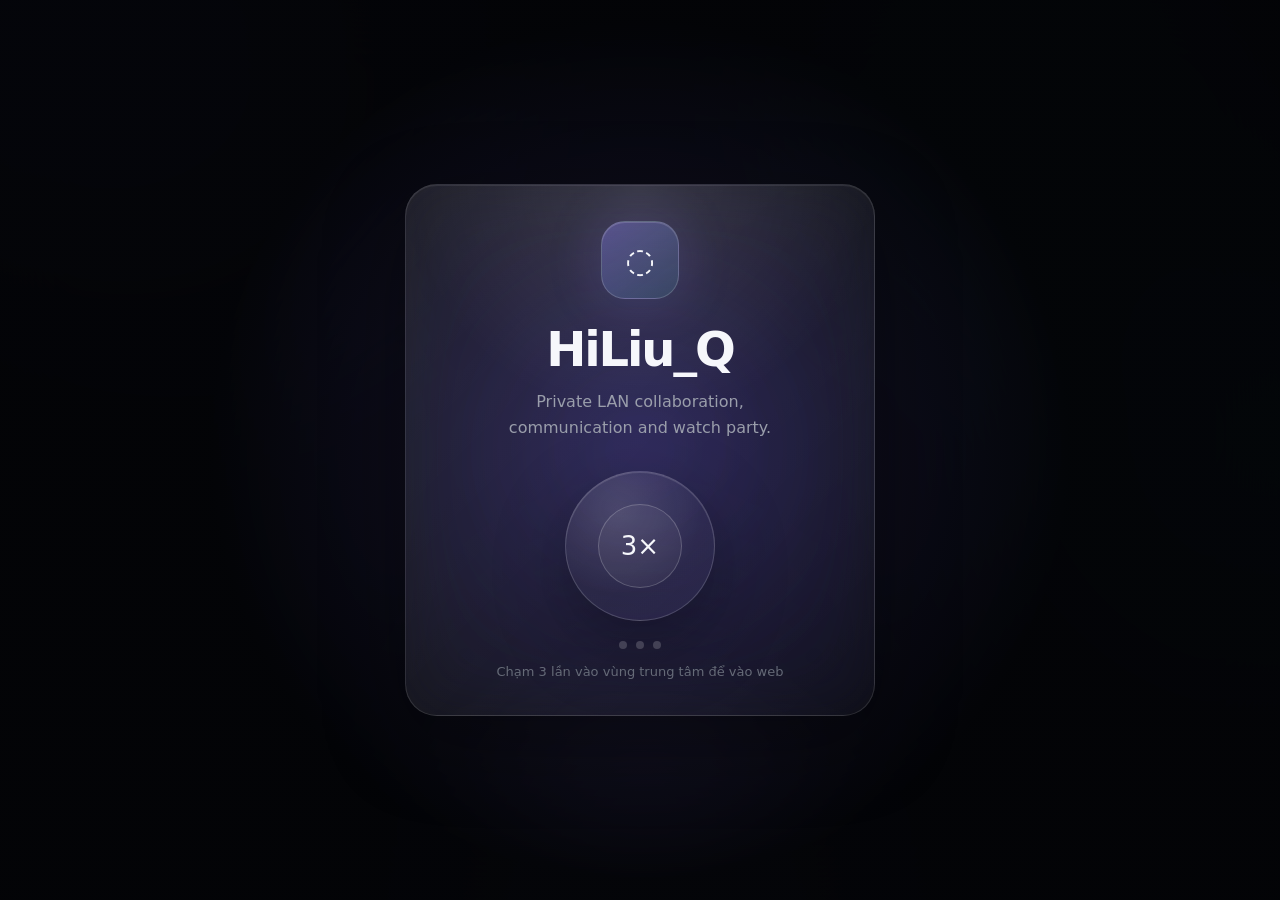
<file: dashboard_legacy.html>
<!DOCTYPE html>
<html lang="vi">
<head>
<meta charset="UTF-8">
<meta name="viewport"
      content="width=device-width,initial-scale=1,maximum-scale=1,user-scalable=no,viewport-fit=cover">

<meta name="theme-color" content="#07070a">
<meta name="color-scheme" content="dark">

<title>HiLiu_Q • LAN Studio</title>

<style>
/* =========================================================
   HiLiu_Q LAN
   Marketing × macOS Liquid Glass
   ========================================================= */

:root {
    --bg: #06070a;
    --bg-soft: #0d0f14;

    --glass: rgba(255,255,255,.075);
    --glass-strong: rgba(255,255,255,.105);
    --glass-light: rgba(255,255,255,.14);

    --border: rgba(255,255,255,.12);
    --border-light: rgba(255,255,255,.19);

    --text: #f6f7fb;
    --muted: #9a9eab;
    --dim: #666b78;

    --accent: #8b7cff;
    --accent-2: #5ee7ff;

    --success: #66e39b;
    --danger: #ff6978;
    --warning: #ffc869;

    --shadow:
        0 25px 80px rgba(0,0,0,.42);

    --radius-xl: 28px;
    --radius-lg: 22px;
    --radius-md: 16px;
    --radius-sm: 12px;

    --blur: 30px;

    --safe-top: env(safe-area-inset-top, 0px);
    --safe-bottom: env(safe-area-inset-bottom, 0px);
}

/* ---------------------------------------------------------
   RESET
--------------------------------------------------------- */

* {
    box-sizing: border-box;
    -webkit-tap-highlight-color: transparent;
}

html {
    scroll-behavior: smooth;
}

body {
    margin: 0;
    min-height: 100vh;

    font-family:
        -apple-system,
        BlinkMacSystemFont,
        "SF Pro Display",
        "SF Pro Text",
        Inter,
        system-ui,
        sans-serif;

    color: var(--text);

    background:
        radial-gradient(
            circle at 15% 10%,
            rgba(139,124,255,.16),
            transparent 28%
        ),
        radial-gradient(
            circle at 80% 12%,
            rgba(94,231,255,.10),
            transparent 25%
        ),
        radial-gradient(
            circle at 50% 85%,
            rgba(255,255,255,.045),
            transparent 30%
        ),
        var(--bg);

    overflow-x: hidden;
}

button,
input,
textarea,
select {
    font: inherit;
}

button {
    cursor: pointer;
    color: inherit;
}

a {
    color: inherit;
    text-decoration: none;
}

::selection {
    background: rgba(139,124,255,.4);
}

/* ---------------------------------------------------------
   BACKGROUND
--------------------------------------------------------- */

.background {
    position: fixed;
    inset: 0;
    z-index: -5;
    pointer-events: none;
    overflow: hidden;
}

.orb {
    position: absolute;
    width: 420px;
    height: 420px;
    border-radius: 50%;
    filter: blur(100px);
    opacity: .16;
}

.orb.one {
    left: -180px;
    top: -180px;
    background: #7d6cff;
}

.orb.two {
    right: -200px;
    top: 25%;
    background: #31d8ff;
}

.orb.three {
    left: 35%;
    bottom: -260px;
    background: #896eff;
}

.noise {
    position: fixed;
    inset: 0;
    z-index: -4;
    pointer-events: none;
    opacity: .035;

    background-image:
        url("data:image/svg+xml,%3Csvg xmlns='http://www.w3.org/2000/svg' width='120' height='120' viewBox='0 0 120 120'%3E%3Cfilter id='n'%3E%3CfeTurbulence type='fractalNoise' baseFrequency='.85' numOctaves='4' stitchTiles='stitch'/%3E%3C/filter%3E%3Crect width='120' height='120' filter='url(%23n)' opacity='.55'/%3E%3C/svg%3E");
}

/* ---------------------------------------------------------
   LIQUID GLASS
--------------------------------------------------------- */

.glass {
    background:
        linear-gradient(
            135deg,
            rgba(255,255,255,.10),
            rgba(255,255,255,.035)
        );

    border: 1px solid var(--border);

    box-shadow:
        inset 0 1px 0 rgba(255,255,255,.08),
        var(--shadow);

    backdrop-filter: blur(var(--blur)) saturate(150%);
    -webkit-backdrop-filter: blur(var(--blur)) saturate(150%);
}

.glass:hover {
    border-color: var(--border-light);
}

/* ---------------------------------------------------------
   START GATE
--------------------------------------------------------- */

.gate {
    position: fixed;
    inset: 0;
    z-index: 5000;

    display: grid;
    place-items: center;

    padding:
        calc(24px + var(--safe-top))
        20px
        calc(24px + var(--safe-bottom));

    background:
        radial-gradient(
            circle at center,
            rgba(118,100,255,.15),
            rgba(3,4,7,.95) 55%
        );

    backdrop-filter: blur(34px);
    -webkit-backdrop-filter: blur(34px);

    transition:
        opacity .55s ease,
        visibility .55s ease;
}

.gate.hidden {
    opacity: 0;
    visibility: hidden;
    pointer-events: none;
}

.gate-card {
    width: min(470px, 100%);
    padding: 36px;
    border-radius: 32px;
    text-align: center;
    position: relative;
    overflow: hidden;
}

.gate-card::before {
    content: "";
    position: absolute;
    inset: 0;

    background:
        radial-gradient(
            circle at 50% 0,
            rgba(255,255,255,.11),
            transparent 40%
        );

    pointer-events: none;
}

.gate-icon {
    width: 78px;
    height: 78px;
    margin: 0 auto 22px;

    display: grid;
    place-items: center;

    border-radius: 24px;

    font-size: 34px;

    background:
        linear-gradient(
            145deg,
            rgba(139,124,255,.38),
            rgba(94,231,255,.13)
        );

    border: 1px solid rgba(255,255,255,.17);

    box-shadow:
        0 0 55px rgba(139,124,255,.20),
        inset 0 1px 0 rgba(255,255,255,.15);
}

.gate-title {
    margin: 0;
    font-size: clamp(32px, 7vw, 48px);
    letter-spacing: -.045em;
}

.gate-subtitle {
    margin: 12px auto 0;
    max-width: 330px;
    color: var(--muted);
    line-height: 1.6;
}

.tap-area {
    width: 150px;
    height: 150px;
    margin: 30px auto 20px;

    border-radius: 50%;

    display: grid;
    place-items: center;

    user-select: none;
    touch-action: manipulation;

    border:
        1px solid
        rgba(255,255,255,.17);

    background:
        radial-gradient(
            circle at 35% 25%,
            rgba(255,255,255,.14),
            rgba(255,255,255,.03) 58%,
            rgba(139,124,255,.08)
        );

    box-shadow:
        inset 0 1px 0 rgba(255,255,255,.12),
        0 25px 70px rgba(0,0,0,.35);

    transition:
        transform .14s ease,
        border-color .18s ease,
        box-shadow .18s ease;
}

.tap-area:active {
    transform: scale(.94);
}

.tap-area.active {
    border-color: rgba(139,124,255,.7);

    box-shadow:
        0 0 0 8px rgba(139,124,255,.08),
        0 0 65px rgba(139,124,255,.25);
}

.tap-ring {
    width: 84px;
    height: 84px;
    border: 1px solid rgba(255,255,255,.2);
    border-radius: 50%;

    display: grid;
    place-items: center;

    font-size: 26px;

    background:
        rgba(255,255,255,.05);
}

.tap-dots {
    display: flex;
    justify-content: center;
    gap: 9px;
}

.tap-dot {
    width: 8px;
    height: 8px;
    border-radius: 50%;
    background: rgba(255,255,255,.18);
    transition: .2s ease;
}

.tap-dot.done {
    background: var(--accent);
    box-shadow: 0 0 14px rgba(139,124,255,.7);
}

.gate-note {
    margin-top: 15px;
    color: var(--dim);
    font-size: 13px;
}

/* ---------------------------------------------------------
   APP
--------------------------------------------------------- */

.app {
    width: min(1500px, 100%);
    margin: 0 auto;

    padding:
        calc(18px + var(--safe-top))
        18px
        calc(40px + var(--safe-bottom));
}

.topbar {
    position: sticky;
    top: 14px;
    z-index: 1000;

    display: flex;
    align-items: center;
    justify-content: space-between;
    gap: 14px;

    margin-bottom: 18px;
    padding: 12px;

    border-radius: 22px;
}

.brand {
    display: flex;
    align-items: center;
    gap: 11px;
    min-width: 0;
}

.brand-mark {
    width: 42px;
    height: 42px;
    flex: 0 0 42px;

    display: grid;
    place-items: center;

    border-radius: 14px;

    background:
        linear-gradient(
            135deg,
            rgba(139,124,255,.42),
            rgba(94,231,255,.16)
        );

    border: 1px solid rgba(255,255,255,.15);
}

.brand-copy {
    min-width: 0;
}

.brand-name {
    font-size: 15px;
    font-weight: 800;
    letter-spacing: -.02em;
}

.brand-tag {
    color: var(--dim);
    font-size: 10px;
    text-transform: uppercase;
    letter-spacing: .13em;
}

.top-actions {
    display: flex;
    align-items: center;
    gap: 8px;
}

.icon-button,
.pill-button,
.primary-button,
.danger-button {
    border: 1px solid rgba(255,255,255,.12);
    background: rgba(255,255,255,.055);

    box-shadow:
        inset 0 1px 0 rgba(255,255,255,.06);

    transition:
        transform .15s ease,
        background .15s ease,
        border-color .15s ease;
}

.icon-button:active,
.pill-button:active,
.primary-button:active,
.danger-button:active {
    transform: scale(.97);
}

.icon-button {
    width: 40px;
    height: 40px;
    border-radius: 13px;
}

.status-pill {
    display: flex;
    align-items: center;
    gap: 7px;

    min-height: 38px;
    padding: 0 12px;

    border-radius: 999px;

    background: rgba(255,255,255,.045);
    border: 1px solid rgba(255,255,255,.1);

    font-size: 12px;
    color: var(--muted);
}

.status-dot {
    width: 7px;
    height: 7px;
    border-radius: 50%;
    background: var(--danger);
    box-shadow: 0 0 12px rgba(255,105,120,.7);
}

.status-dot.online {
    background: var(--success);
    box-shadow: 0 0 12px rgba(102,227,155,.7);
}

/* ---------------------------------------------------------
   HERO
--------------------------------------------------------- */

.hero {
    display: grid;
    grid-template-columns: 1.4fr .8fr;
    gap: 18px;
    margin-bottom: 18px;
}

.hero-main {
    position: relative;
    overflow: hidden;

    min-height: 380px;

    padding: 42px;
    border-radius: var(--radius-xl);
}

.hero-main::after {
    content: "";

    position: absolute;
    right: -80px;
    bottom: -100px;

    width: 360px;
    height: 360px;

    border-radius: 50%;

    background:
        radial-gradient(
            circle,
            rgba(139,124,255,.28),
            transparent 68%
        );

    filter: blur(18px);
    pointer-events: none;
}

.eyebrow {
    display: inline-flex;
    align-items: center;
    gap: 8px;

    padding: 7px 10px;

    border-radius: 999px;

    color: #d8d3ff;
    background: rgba(139,124,255,.10);
    border: 1px solid rgba(139,124,255,.17);

    font-size: 11px;
    font-weight: 700;
    letter-spacing: .1em;
    text-transform: uppercase;
}

.hero-title {
    max-width: 800px;

    margin: 20px 0 16px;

    font-size: clamp(42px, 7vw, 84px);
    line-height: .93;

    letter-spacing: -.065em;
}

.hero-title span {
    background:
        linear-gradient(
            100deg,
            #fff,
            #b8afff 40%,
            #69e6ff
        );

    -webkit-background-clip: text;
    background-clip: text;

    color: transparent;
}

.hero-text {
    max-width: 620px;

    color: var(--muted);

    line-height: 1.7;
    font-size: 15px;
}

.hero-buttons {
    display: flex;
    flex-wrap: wrap;
    gap: 10px;
    margin-top: 28px;
}

.primary-button,
.danger-button {
    min-height: 46px;
    padding: 0 17px;
    border-radius: 14px;
    font-weight: 700;
}

.primary-button {
    background:
        linear-gradient(
            135deg,
            rgba(139,124,255,.38),
            rgba(94,231,255,.13)
        );
}

.danger-button {
    color: #ffd8dd;
    border-color: rgba(255,105,120,.20);
    background: rgba(255,105,120,.10);
}

.hero-side {
    display: grid;
    gap: 18px;
}

.stat-card {
    min-height: 180px;
    padding: 24px;
    border-radius: var(--radius-lg);
}

.stat-top {
    display: flex;
    justify-content: space-between;
    color: var(--muted);
    font-size: 12px;
}

.stat-number {
    margin-top: 24px;
    font-size: 54px;
    line-height: 1;
    letter-spacing: -.06em;
    font-weight: 750;
}

.stat-label {
    margin-top: 9px;
    color: var(--dim);
    font-size: 12px;
}

/* ---------------------------------------------------------
   NAV
--------------------------------------------------------- */

.navigation {
    display: flex;
    gap: 8px;

    overflow-x: auto;

    padding: 8px;
    margin-bottom: 18px;

    border-radius: 20px;

    scrollbar-width: none;
}

.navigation::-webkit-scrollbar {
    display: none;
}

.nav-item {
    flex: 0 0 auto;

    border: 0;
    padding: 11px 14px;

    border-radius: 13px;

    color: var(--muted);
    background: transparent;

    white-space: nowrap;

    transition: .18s ease;
}

.nav-item.active {
    color: #fff;
    background: rgba(255,255,255,.09);
    box-shadow: inset 0 1px 0 rgba(255,255,255,.06);
}

/* ---------------------------------------------------------
   MAIN GRID
--------------------------------------------------------- */

.section {
    margin-bottom: 18px;
}

.section-head {
    display: flex;
    align-items: flex-end;
    justify-content: space-between;
    gap: 12px;

    margin: 25px 4px 12px;
}

.section-title {
    margin: 0;
    font-size: 23px;
    letter-spacing: -.04em;
}

.section-description {
    margin: 5px 0 0;
    color: var(--dim);
    font-size: 12px;
}

.grid-2 {
    display: grid;
    grid-template-columns: repeat(2, minmax(0,1fr));
    gap: 18px;
}

.grid-3 {
    display: grid;
    grid-template-columns: repeat(3, minmax(0,1fr));
    gap: 18px;
}

/* ---------------------------------------------------------
   DEVICE CENTER
--------------------------------------------------------- */

.devices-panel {
    border-radius: var(--radius-lg);
    padding: 18px;
}

.device-list {
    display: grid;
    gap: 10px;
}

.device-card {
    display: flex;
    align-items: center;
    justify-content: space-between;
    gap: 14px;

    padding: 13px;

    border-radius: 16px;

    background: rgba(255,255,255,.042);
    border: 1px solid rgba(255,255,255,.08);
}

.device-left {
    display: flex;
    align-items: center;
    gap: 12px;
    min-width: 0;
}

.device-icon {
    width: 44px;
    height: 44px;
    flex: 0 0 44px;

    display: grid;
    place-items: center;

    border-radius: 14px;

    background:
        linear-gradient(
            135deg,
            rgba(139,124,255,.23),
            rgba(255,255,255,.06)
        );

    border: 1px solid rgba(255,255,255,.1);
}

.device-info {
    min-width: 0;
}

.device-name {
    font-size: 14px;
    font-weight: 700;

    white-space: nowrap;
    overflow: hidden;
    text-overflow: ellipsis;
}

.device-meta {
    margin-top: 4px;
    color: var(--dim);
    font-size: 11px;

    white-space: nowrap;
    overflow: hidden;
    text-overflow: ellipsis;
}

.device-actions {
    display: flex;
    gap: 7px;
}

.small-button {
    border: 1px solid rgba(255,255,255,.1);

    min-height: 34px;
    padding: 0 10px;

    border-radius: 10px;

    font-size: 11px;
    background: rgba(255,255,255,.05);
}

/* ---------------------------------------------------------
   INPUTS
--------------------------------------------------------- */

.field {
    display: grid;
    gap: 7px;
    margin-bottom: 12px;
}

.field label {
    font-size: 11px;
    color: var(--muted);
}

.input,
.select,
.textarea {
    width: 100%;

    border: 1px solid rgba(255,255,255,.1);

    border-radius: 14px;

    color: #fff;
    background: rgba(0,0,0,.18);

    outline: none;

    transition:
        border-color .18s ease,
        background .18s ease;
}

.input,
.select {
    min-height: 44px;
    padding: 0 13px;
}

.textarea {
    min-height: 100px;
    padding: 12px 13px;
    resize: vertical;
}

.input:focus,
.select:focus,
.textarea:focus {
    border-color: rgba(139,124,255,.5);
    background: rgba(0,0,0,.25);
}

/* ---------------------------------------------------------
   MESSENGER
--------------------------------------------------------- */

.chat-layout {
    display: grid;
    grid-template-columns: 260px 1fr;
    min-height: 620px;

    overflow: hidden;
    border-radius: var(--radius-lg);
}

.chat-users {
    padding: 13px;

    background: rgba(0,0,0,.11);
    border-right: 1px solid rgba(255,255,255,.07);

    overflow-y: auto;
}

.chat-user {
    width: 100%;

    display: flex;
    align-items: center;
    gap: 10px;

    padding: 10px;

    border: 0;
    border-radius: 13px;

    background: transparent;
    text-align: left;

    transition: .18s ease;
}

.chat-user:hover,
.chat-user.active {
    background: rgba(255,255,255,.07);
}

.chat-avatar {
    width: 38px;
    height: 38px;
    flex: 0 0 38px;

    display: grid;
    place-items: center;

    border-radius: 12px;

    background:
        linear-gradient(
            135deg,
            rgba(139,124,255,.25),
            rgba(94,231,255,.11)
        );
}

.chat-user-info {
    min-width: 0;
}

.chat-user-name {
    font-size: 12px;
    font-weight: 650;

    overflow: hidden;
    text-overflow: ellipsis;
    white-space: nowrap;
}

.chat-user-state {
    margin-top: 3px;
    color: var(--dim);
    font-size: 10px;
}

.chat-main {
    display: grid;
    grid-template-rows: auto 1fr auto auto;

    min-width: 0;
}

.chat-header {
    display: flex;
    align-items: center;
    justify-content: space-between;

    padding: 15px 17px;
    border-bottom: 1px solid rgba(255,255,255,.07);
}

.chat-header-title {
    font-size: 14px;
    font-weight: 750;
}

.chat-header-meta {
    color: var(--dim);
    font-size: 10px;
    margin-top: 2px;
}

.chat-header-actions {
    display: flex;
    gap: 7px;
}

.chat-messages {
    padding: 18px;

    overflow-y: auto;

    display: flex;
    flex-direction: column;
    gap: 9px;
}

.chat-empty {
    margin: auto;
    color: var(--dim);
    font-size: 12px;
    text-align: center;
}

.message {
    max-width: min(72%, 560px);

    padding: 10px 12px;

    border-radius: 15px;

    background: rgba(255,255,255,.06);

    border: 1px solid rgba(255,255,255,.07);
}

.message.me {
    align-self: flex-end;

    background:
        linear-gradient(
            135deg,
            rgba(139,124,255,.28),
            rgba(94,231,255,.08)
        );
}

.message-text {
    white-space: pre-wrap;
    word-break: break-word;
    font-size: 13px;
    line-height: 1.5;
}

.message-time {
    margin-top: 4px;
    color: var(--dim);
    font-size: 9px;
}

.chat-compose {
    display: flex;
    gap: 8px;

    padding: 11px;
    border-top: 1px solid rgba(255,255,255,.07);
}

.chat-compose .input {
    flex: 1;
}

/* ---------------------------------------------------------
   CALL
--------------------------------------------------------- */

.call-stage {
    position: relative;

    min-height: 330px;

    overflow: hidden;

    display: grid;
    place-items: center;

    border-radius: 18px;

    background:
        radial-gradient(
            circle at center,
            rgba(139,124,255,.14),
            rgba(0,0,0,.25) 55%
        );

    border: 1px solid rgba(255,255,255,.07);
}

.call-video {
    width: 100%;
    height: 100%;

    object-fit: cover;
    display: none;

    border-radius: 18px;
}

.call-placeholder {
    text-align: center;
    color: var(--dim);
}

.call-actions {
    display: flex;
    gap: 8px;
    margin-top: 10px;
}

/* ---------------------------------------------------------
   SHARE CENTER
--------------------------------------------------------- */

.share-drop {
    min-height: 230px;

    display: grid;
    place-items: center;

    text-align: center;

    padding: 25px;

    border-radius: 18px;

    border:
        1px dashed
        rgba(255,255,255,.17);

    background:
        linear-gradient(
            135deg,
            rgba(255,255,255,.045),
            rgba(255,255,255,.02)
        );
}

.share-icon {
    width: 62px;
    height: 62px;

    margin: 0 auto 14px;

    display: grid;
    place-items: center;

    border-radius: 18px;

    font-size: 25px;

    background: rgba(139,124,255,.12);
    border: 1px solid rgba(255,255,255,.1);
}

.share-queue {
    margin-top: 12px;
    display: grid;
    gap: 8px;
}

/* ---------------------------------------------------------
   THEATER
--------------------------------------------------------- */

.room-grid {
    display: grid;
    grid-template-columns: repeat(3,minmax(0,1fr));
    gap: 12px;
}

.room-card {
    padding: 16px;

    border-radius: 17px;

    background: rgba(255,255,255,.045);
    border: 1px solid rgba(255,255,255,.07);
}

.room-top {
    display: flex;
    justify-content: space-between;
    gap: 8px;
}

.room-name {
    font-size: 14px;
    font-weight: 750;
}

.room-badge {
    padding: 4px 7px;
    border-radius: 999px;

    font-size: 9px;
    text-transform: uppercase;
    letter-spacing: .07em;

    color: var(--muted);
    background: rgba(255,255,255,.07);
}

.room-url {
    margin-top: 9px;

    color: var(--dim);
    font-size: 10px;

    overflow: hidden;
    text-overflow: ellipsis;
    white-space: nowrap;
}

.room-meta {
    display: flex;
    justify-content: space-between;

    margin-top: 14px;

    color: var(--dim);
    font-size: 10px;
}

.room-actions {
    display: flex;
    gap: 7px;
    margin-top: 13px;
}

.player {
    width: 100%;
    min-height: 410px;

    overflow: hidden;

    display: grid;
    place-items: center;

    border-radius: 18px;

    background: #000;
}

.player iframe,
.player video {
    width: 100%;
    height: 100%;
    min-height: 410px;
    border: 0;
    object-fit: contain;
}

.theater-chat {
    max-height: 350px;

    overflow-y: auto;

    padding: 13px;

    display: flex;
    flex-direction: column;
    gap: 7px;
}

.reactions {
    display: flex;
    gap: 7px;
    overflow-x: auto;
    padding: 9px 0;
}

.reaction-button {
    min-width: 42px;
    height: 38px;
    border-radius: 12px;
    border: 1px solid rgba(255,255,255,.1);
    background: rgba(255,255,255,.05);
}

/* ---------------------------------------------------------
   ADMIN
--------------------------------------------------------- */

.admin-lock {
    min-height: 290px;

    display: grid;
    place-items: center;

    text-align: center;

    padding: 30px;
}

.admin-icon {
    width: 68px;
    height: 68px;

    margin-bottom: 15px;

    display: grid;
    place-items: center;

    border-radius: 20px;

    background:
        rgba(255,105,120,.09);

    border: 1px solid rgba(255,105,120,.16);
}

.admin-panel {
    display: none;
}

.admin-panel.visible {
    display: block;
}

.admin-grid {
    display: grid;
    grid-template-columns: repeat(2,minmax(0,1fr));
    gap: 18px;
}

.admin-card {
    padding: 18px;
    border-radius: var(--radius-lg);
}

.admin-card.full {
    grid-column: 1 / -1;
}

.admin-list {
    display: grid;
    gap: 8px;
}

.admin-row {
    display: flex;
    align-items: center;
    justify-content: space-between;
    gap: 10px;

    padding: 10px;

    border-radius: 12px;

    background: rgba(0,0,0,.15);
    border: 1px solid rgba(255,255,255,.06);
}

.admin-row-info {
    min-width: 0;
}

.admin-row-name {
    font-size: 12px;
    font-weight: 700;
}

.admin-row-id {
    margin-top: 3px;
    color: var(--dim);
    font-size: 9px;
}

.admin-tools {
    display: flex;
    flex-wrap: wrap;
    gap: 8px;
}

/* ---------------------------------------------------------
   FOOTER
--------------------------------------------------------- */

.footer {
    padding: 28px 4px 10px;

    display: flex;
    justify-content: space-between;
    gap: 20px;

    color: var(--dim);
    font-size: 10px;
}

.footer-brand {
    color: var(--muted);
}

/* ---------------------------------------------------------
   MODALS
--------------------------------------------------------- */

.modal-layer {
    position: fixed;
    inset: 0;

    z-index: 3000;

    display: none;
    place-items: center;

    padding: 20px;

    background: rgba(0,0,0,.62);

    backdrop-filter: blur(24px);
    -webkit-backdrop-filter: blur(24px);
}

.modal-layer.open {
    display: grid;
}

.modal-card {
    width: min(620px, 100%);
    max-height: min(86vh, 800px);

    overflow: auto;

    padding: 21px;

    border-radius: 25px;
}

.modal-head {
    display: flex;
    justify-content: space-between;
    gap: 12px;

    margin-bottom: 18px;
}

.modal-title {
    margin: 0;
    font-size: 20px;
}

.modal-subtitle {
    margin-top: 4px;
    color: var(--dim);
    font-size: 11px;
}

/* ---------------------------------------------------------
   TOAST
--------------------------------------------------------- */

.toast-stack {
    position: fixed;

    right: 18px;
    bottom:
        calc(18px + var(--safe-bottom));

    z-index: 7000;

    display: grid;
    gap: 9px;

    width: min(360px, calc(100vw - 36px));

    pointer-events: none;
}

.toast {
    padding: 12px 14px;

    border-radius: 15px;

    background:
        rgba(23,24,31,.88);

    border: 1px solid rgba(255,255,255,.12);

    box-shadow:
        0 18px 55px rgba(0,0,0,.42);

    backdrop-filter: blur(22px);

    animation:
        toast-in .25s ease forwards;
}

.toast.ok {
    border-color: rgba(102,227,155,.18);
}

.toast.error {
    border-color: rgba(255,105,120,.22);
}

.toast-title {
    font-size: 11px;
    font-weight: 750;
}

.toast-text {
    margin-top: 4px;
    color: var(--muted);
    font-size: 10px;
    line-height: 1.5;
}

@keyframes toast-in {
    from {
        opacity: 0;
        transform: translateY(14px) scale(.97);
    }

    to {
        opacity: 1;
        transform: none;
    }
}

/* ---------------------------------------------------------
   JUMPSCARE
--------------------------------------------------------- */

.scare-overlay {
    position: fixed;
    inset: 0;

    z-index: 9999;

    display: none;
    place-items: center;

    background: #000;

    animation:
        scare-flash .08s infinite alternate;
}

.scare-overlay.show {
    display: grid;
}

.scare-image {
    width: min(88vw, 660px);
    max-height: 90vh;

    object-fit: contain;

    border-radius: 12px;

    box-shadow:
        0 0 35px rgba(255,0,26,.75),
        0 0 100px rgba(255,0,0,.34);

    animation:
        scare-shake .055s infinite;
}

@keyframes scare-flash {
    from {
        background: #000;
    }

    to {
        background: #150000;
    }
}

@keyframes scare-shake {
    0% {
        transform: translate(2px, -1px) scale(1.02);
    }

    25% {
        transform: translate(-3px, 2px) scale(1);
    }

    50% {
        transform: translate(3px, 2px) scale(1.03);
    }

    75% {
        transform: translate(-2px, -2px) scale(1.01);
    }

    100% {
        transform: translate(1px, 1px) scale(1.02);
    }
}

/* ---------------------------------------------------------
   UTILITY
--------------------------------------------------------- */

.hidden {
    display: none !important;
}

.muted {
    color: var(--muted);
}

.dim {
    color: var(--dim);
}

.stack {
    display: grid;
    gap: 10px;
}

.row {
    display: flex;
    align-items: center;
    gap: 8px;
    flex-wrap: wrap;
}

.spacer {
    flex: 1;
}

.tag {
    display: inline-flex;
    align-items: center;

    padding: 5px 8px;

    border-radius: 999px;

    font-size: 9px;

    background: rgba(255,255,255,.055);
    border: 1px solid rgba(255,255,255,.07);

    color: var(--muted);
}

/* ---------------------------------------------------------
   RESPONSIVE
--------------------------------------------------------- */

@media (max-width: 1050px) {

    .hero {
        grid-template-columns: 1fr;
    }

    .hero-side {
        grid-template-columns: repeat(2,1fr);
    }

    .grid-3,
    .room-grid {
        grid-template-columns: repeat(2,minmax(0,1fr));
    }
}

@media (max-width: 800px) {

    .grid-2,
    .grid-3,
    .admin-grid {
        grid-template-columns: 1fr;
    }

    .admin-card.full {
        grid-column: auto;
    }

    .hero-main {
        padding: 29px;
        min-height: 340px;
    }

    .hero-title {
        font-size: clamp(42px, 15vw, 68px);
    }

    .chat-layout {
        grid-template-columns: 1fr;
        min-height: 680px;
    }

    .chat-users {
        display: flex;
        gap: 8px;
        overflow-x: auto;
        overflow-y: hidden;
        border-right: 0;
        border-bottom: 1px solid rgba(255,255,255,.07);
    }

    .chat-user {
        min-width: 170px;
    }

    .hero-side {
        grid-template-columns: 1fr;
    }

    .room-grid {
        grid-template-columns: 1fr;
    }
}

@media (max-width: 560px) {

    .app {
        padding-left: 10px;
        padding-right: 10px;
    }

    .topbar {
        top: 8px;
        padding: 9px;
    }

    .status-pill span:last-child {
        display: none;
    }

    .hero-main {
        padding: 24px;
    }

    .hero-text {
        font-size: 14px;
    }

    .device-card {
        align-items: flex-start;
    }

    .device-actions {
        flex-direction: column;
    }

    .chat-user {
        min-width: 145px;
    }

    .message {
        max-width: 86%;
    }

    .footer {
        flex-direction: column;
    }
}

/* HILIU_Q MANGA STUDIO */
.manga-layout{display:grid;grid-template-columns:1.15fr .85fr;gap:18px}.manga-hero,.manga-panel{position:relative;overflow:hidden;border-radius:var(--radius-xl);padding:25px}.manga-hero{min-height:330px}.manga-orbit{position:absolute;right:-130px;bottom:-150px;width:360px;height:360px;border-radius:50%;background:radial-gradient(circle,rgba(139,124,255,.26),transparent 66%);filter:blur(10px);pointer-events:none}.manga-title{position:relative;z-index:1;margin:18px 0 12px;font-size:clamp(38px,6vw,66px);line-height:.94;letter-spacing:-.06em}.manga-title span{background:linear-gradient(100deg,#fff,#b8afff,#69e6ff);-webkit-background-clip:text;background-clip:text;color:transparent}.manga-panel-head,.manga-progress-head{display:flex;justify-content:space-between;align-items:center;gap:10px}.manga-progress-head{font-size:10px;color:var(--muted);margin-bottom:7px}.manga-progress{height:7px;border-radius:999px;background:rgba(255,255,255,.06);overflow:hidden;border:1px solid rgba(255,255,255,.05)}.manga-progress>span{display:block;width:0;height:100%;border-radius:inherit;background:linear-gradient(90deg,var(--accent),var(--accent-2));box-shadow:0 0 18px rgba(139,124,255,.35);transition:width .3s ease}.manga-list{display:grid;gap:7px;max-height:335px;overflow:auto;margin-top:14px;padding-right:3px}.manga-item{display:flex;gap:9px;align-items:center;padding:8px 9px;border-radius:11px;background:rgba(255,255,255,.04);border:1px solid rgba(255,255,255,.055)}.manga-index{font:10px ui-monospace,monospace;color:#a7adba;min-width:28px}.manga-url{font:10px ui-monospace,monospace;color:#8b919d;white-space:nowrap;overflow:hidden;text-overflow:ellipsis}.manga-empty{padding:22px 8px;text-align:center;color:var(--dim);font-size:11px}.tag.manga-ok{color:#bdf2d2;border-color:rgba(102,227,155,.18);background:rgba(102,227,155,.08)}.tag.manga-error{color:#ffd8dd;border-color:rgba(255,105,120,.18);background:rgba(255,105,120,.08)}
@media(max-width:800px){.manga-layout{grid-template-columns:1fr}.manga-hero,.manga-panel{padding:20px}}


/* HILIU_Q EMBEDDED WIDGET */
body.widget-mode{background:transparent;min-height:100vh;overflow:hidden}.widget-mode .background,.widget-mode .noise,.widget-mode #entryGate,.widget-mode #app{display:none!important}
#hiliuWidgetShell{position:fixed;inset:0;display:none;place-items:end;padding:10px;pointer-events:none}.widget-mode #hiliuWidgetShell{display:grid}
.hiliu-widget-card{pointer-events:auto;width:min(340px,100%);padding:15px;border-radius:22px;background:rgba(17,18,22,.96);border:1px solid rgba(255,255,255,.12);box-shadow:0 24px 70px rgba(0,0,0,.55);backdrop-filter:blur(24px);-webkit-backdrop-filter:blur(24px)}
.widget-head{display:flex;align-items:center;gap:9px}.widget-logo{width:38px;height:38px;border-radius:12px;display:grid;place-items:center;background:linear-gradient(135deg,rgba(139,124,255,.4),rgba(94,231,255,.12));border:1px solid rgba(255,255,255,.12);font-size:9px;font-weight:850}.widget-brand{font-size:14px;font-weight:850}.widget-sub{font-size:9px;color:#858b96;letter-spacing:.11em;margin-top:2px}.widget-x{margin-left:auto;border:0;width:30px;height:30px;border-radius:10px;background:rgba(255,255,255,.06);color:#fff}.widget-number{margin-top:15px;font-size:40px;line-height:1;font-weight:800;letter-spacing:-.06em}.widget-caption{font-size:10px;color:#858b96;margin-top:4px}.widget-log{margin-top:9px;padding:9px;min-height:32px;max-height:74px;overflow:auto;border-radius:11px;background:#0a0b0e;color:#9298a4;font:10px ui-monospace,monospace}.widget-actions{display:flex;gap:8px;margin-top:10px}

</style>
</head>

<body>

<div class="background">
    <div class="orb one"></div>
    <div class="orb two"></div>
    <div class="orb three"></div>
</div>

<div class="noise"></div>


<!-- =========================================================
     3-TAP ENTRY GATE
========================================================= -->

<section
    id="entryGate"
    class="gate"
    aria-label="Unlock"
>

    <div class="gate-card glass">

        <div class="gate-icon">
            ◌
        </div>

        <h1 class="gate-title">
            HiLiu_Q
        </h1>

        <p class="gate-subtitle">
            Private LAN collaboration,
            communication and watch party.
        </p>

        <div
            id="tapArea"
            class="tap-area"
            role="button"
            tabindex="0"
            aria-label="Tap three times"
        >

            <div class="tap-ring">
                3×
            </div>

        </div>

        <div
            id="tapDots"
            class="tap-dots"
        >
            <span class="tap-dot"></span>
            <span class="tap-dot"></span>
            <span class="tap-dot"></span>
        </div>

        <div
            id="tapMessage"
            class="gate-note"
        >
            Chạm 3 lần vào vùng trung tâm để vào web
        </div>

    </div>

</section>


<!-- =========================================================
     APP
========================================================= -->

<main
    id="app"
    class="app hidden"
>


    <!-- =====================================================
         TOP BAR
    ====================================================== -->

    <header class="topbar glass">

        <div class="brand">

            <div class="brand-mark">
                ◒
            </div>

            <div class="brand-copy">

                <div class="brand-name">
                    HiLiu_Q LAN
                </div>

                <div class="brand-tag">
                    LIQUID GLASS COLLABORATION
                </div>

            </div>

        </div>


        <div class="top-actions">

            <div class="status-pill">

                <span
                    id="connectionDot"
                    class="status-dot"
                ></span>

                <span id="connectionText">
                    OFFLINE
                </span>

            </div>

            <button
                id="refreshButton"
                class="icon-button"
                title="Refresh"
            >
                ↻
            </button>

        </div>

    </header>


    <!-- =====================================================
         HERO
    ====================================================== -->

    <section class="hero">

        <div class="hero-main glass">

            <div class="eyebrow">
                ● PRIVATE LAN
            </div>

            <h1 class="hero-title">
                One web.<br>
                <span>Every device.</span>
            </h1>

            <p class="hero-text">
                Kết nối thiết bị trong cùng mạng LAN để
                trò chuyện, chia sẻ nội dung, gọi video,
                truyền media và cùng xem một bộ phim
                trong không gian Liquid Glass.
            </p>

            <div class="hero-buttons">

                <button
                    class="primary-button"
                    data-scroll="devices"
                >
                    Device Center
                </button>

                <button
                    class="pill-button"
                    data-scroll="theater"
                >
                    Rạp Phim Đồng Hành
                </button>

                <button
                    class="pill-button"
                    data-scroll="messenger"
                >
                    Messenger
                </button>

                <button
                    id="overlayButton"
                    class="pill-button"
                >
                    Web Bubble
                </button>

            </div>

        </div>


        <div class="hero-side">

            <div class="stat-card glass">

                <div class="stat-top">
                    <span>CONNECTED DEVICES</span>
                    <span>LAN</span>
                </div>

                <div
                    id="deviceCount"
                    class="stat-number"
                >
                    0
                </div>

                <div class="stat-label">
                    Thiết bị đang online
                </div>

            </div>


            <div class="stat-card glass">

                <div class="stat-top">
                    <span>WATCH ROOMS</span>
                    <span>LIVE</span>
                </div>

                <div
                    id="roomCount"
                    class="stat-number"
                >
                    0
                </div>

                <div class="stat-label">
                    Phòng rạp đang hoạt động
                </div>

            </div>

        </div>

    </section>


    <!-- =====================================================
         NAV
    ====================================================== -->

    <nav class="navigation glass">

        <button
            class="nav-item active"
            data-scroll="overview"
        >
            Overview
        </button>

        <button
            class="nav-item"
            data-scroll="devices"
        >
            Devices
        </button>

        <button
            class="nav-item"
            data-scroll="messenger"
        >
            Messenger
        </button>

        <button
            class="nav-item"
            data-scroll="manga"
        >
            Manga Studio
        </button>

        <button
            class="nav-item"
            data-scroll="share"
        >
            Share
        </button>

        <button
            class="nav-item"
            data-scroll="theater"
        >
            Theater
        </button>

        <button
            class="nav-item"
            data-scroll="admin"
        >
            Admin
        </button>

    </nav>


    <!-- =====================================================
         DEVICE CENTER
    ====================================================== -->

    <section
        id="devices"
        class="section"
    >

        <div class="section-head">

            <div>

                <h2 class="section-title">
                    Device Center
                </h2>

                <p class="section-description">
                    Các thiết bị đang kết nối với HiLiu_Q LAN
                </p>

            </div>

            <span
                id="myDeviceTag"
                class="tag"
            >
                NOT REGISTERED
            </span>

        </div>


        <div class="grid-2">

            <!-- DEVICE LIST -->

            <div class="devices-panel glass">

                <div class="row">
                    <strong>
                        Nearby devices
                    </strong>

                    <div class="spacer"></div>

                    <span
                        id="onlineDeviceLabel"
                        class="tag"
                    >
                        0 ONLINE
                    </span>
                </div>

                <div
                    id="deviceList"
                    class="device-list"
                    style="margin-top:13px"
                >
                </div>

            </div>


            <!-- PAIRING -->

            <div class="devices-panel glass">

                <div>
                    <strong>
                        Pair a device
                    </strong>

                    <div
                        class="section-description"
                        style="margin-top:5px"
                    >
                        Ghép cặp trước khi chat, call hoặc chia sẻ.
                    </div>
                </div>


                <div style="margin-top:18px">

                    <div class="field">

                        <label>
                            SELECT DEVICE
                        </label>

                        <select
                            id="pairTarget"
                            class="select"
                        >
                            <option value="">
                                Chọn thiết bị
                            </option>
                        </select>

                    </div>


                    <button
                        id="pairButton"
                        class="primary-button"
                    >
                        Gửi yêu cầu ghép cặp
                    </button>

                </div>


                <div
                    id="pairRequests"
                    style="margin-top:18px"
                >
                </div>

            </div>

        </div>

    </section>


    <!-- =====================================================
         MESSENGER
    ====================================================== -->

    <section
        id="messenger"
        class="section"
    >

        <div class="section-head">

            <div>

                <h2 class="section-title">
                    Messenger
                </h2>

                <p class="section-description">
                    Chat và gọi trực tiếp giữa các thiết bị đã ghép cặp.
                </p>

            </div>

        </div>


        <div class="chat-layout glass">

            <aside
                id="chatUsers"
                class="chat-users"
            >
            </aside>


            <div class="chat-main">

                <div class="chat-header">

                    <div>

                        <div
                            id="chatTitle"
                            class="chat-header-title"
                        >
                            Chọn một thiết bị
                        </div>

                        <div
                            id="chatMeta"
                            class="chat-header-meta"
                        >
                            Pair với thiết bị để bắt đầu
                        </div>

                    </div>


                    <div class="chat-header-actions">

                        <button
                            id="callAudioButton"
                            class="small-button"
                            title="Audio call"
                        >
                            ☎
                        </button>

                        <button
                            id="callVideoButton"
                            class="small-button"
                            title="Video call"
                        >
                            ◉
                        </button>

                    </div>

                </div>


                <div
                    id="chatMessages"
                    class="chat-messages"
                >

                    <div class="chat-empty">
                        Chưa có cuộc trò chuyện.
                    </div>

                </div>


                <div
                    class="call-stage"
                    id="callStage"
                    style="display:none"
                >

                    <video
                        id="localVideo"
                        class="call-video"
                        autoplay
                        muted
                        playsinline
                    ></video>

                    <video
                        id="remoteVideo"
                        class="call-video"
                        autoplay
                        playsinline
                    ></video>

                    <div
                        id="callPlaceholder"
                        class="call-placeholder"
                    >
                        Camera / Screen Share
                    </div>

                </div>


                <div
                    class="call-actions"
                    id="callActions"
                    style="display:none;padding:0 11px 8px"
                >

                    <button
                        id="cameraButton"
                        class="small-button"
                    >
                        Camera
                    </button>

                    <button
                        id="screenButton"
                        class="small-button"
                    >
                        Screen
                    </button>

                    <button
                        id="hangupButton"
                        class="small-button"
                    >
                        Hang up
                    </button>

                </div>


                <div class="chat-compose">

                    <input
                        id="messageInput"
                        class="input"
                        placeholder="Nhập tin nhắn..."
                        autocomplete="off"
                    >

                    <button
                        id="sendMessageButton"
                        class="primary-button"
                    >
                        Gửi
                    </button>

                </div>

            </div>

        </div>

    </section>




    <!-- =====================================================
         MANGA STUDIO
    ====================================================== -->

    <section id="manga" class="section">
        <div class="section-head">
            <div>
                <h2 class="section-title">Manga Studio</h2>
                <p class="section-description">Gom URL ảnh chapter và tạo một ZIP ngay trên server LAN.</p>
            </div>
            <span id="mangaStateTag" class="tag">READY</span>
        </div>
        <div class="manga-layout">
            <div class="manga-hero glass">
                <div class="manga-orbit"></div>
                <div class="eyebrow">● HILIU_Q DOWNLOAD ENGINE</div>
                <h3 class="manga-title">One chapter.<br><span>One ZIP.</span></h3>
                <p class="hero-text">Server Python tải ảnh theo thứ tự và đóng gói thành một ZIP, thay vì để Chrome mở từng URL ảnh.</p>
                <div class="row" style="margin-top:18px">
                    <button id="mangaScanButton" class="primary-button">⌁ Quét ảnh trang này</button>
                    <button id="mangaDownloadButton" class="primary-button">↓ Tải chapter ZIP</button>
                    <button id="mangaClearButton" class="pill-button">Clear</button>
                </div>
                <div class="manga-progress-wrap" style="margin-top:20px">
                    <div class="manga-progress-head">
                        <span id="mangaProgressText">Chưa có job</span>
                        <span id="mangaProgressPercent">0%</span>
                    </div>
                    <div class="manga-progress"><span id="mangaProgressBar"></span></div>
                </div>
            </div>
            <div class="manga-panel glass">
                <div class="manga-panel-head">
                    <div>
                        <strong>Chapter queue</strong>
                        <div class="section-description">Danh sách ảnh sẽ được gửi tới server.</div>
                    </div>
                    <span class="tag"><span id="mangaCount">0</span> IMAGES</span>
                </div>
                <div class="field" style="margin-top:15px">
                    <label>CHAPTER NAME</label>
                    <input id="mangaTitle" class="input" placeholder="Ví dụ: Chapter 02" autocomplete="off">
                </div>
                <div id="mangaList" class="manga-list">
                    <div class="manga-empty">Chưa quét ảnh.</div>
                </div>
            </div>
        </div>
    </section>

    <!-- =====================================================
         SHARE CENTER
    ====================================================== -->

    <section
        id="share"
        class="section"
    >

        <div class="section-head">

            <div>

                <h2 class="section-title">
                    Share Center
                </h2>

                <p class="section-description">
                    Chia sẻ file, link, ảnh và video tới thiết bị đã ghép cặp.
                </p>

            </div>

        </div>


        <div class="grid-2">

            <div class="glass devices-panel">

                <div class="field">

                    <label>
                        TARGET DEVICE
                    </label>

                    <select
                        id="shareTarget"
                        class="select"
                    >
                        <option value="">
                            Chọn thiết bị
                        </option>
                    </select>

                </div>


                <div class="share-drop">

                    <div>

                        <div class="share-icon">
                            ↑
                        </div>

                        <strong>
                            Share anything
                        </strong>

                        <p
                            class="section-description"
                            style="max-width:320px;margin:8px auto 14px"
                        >
                            Tệp tin sẽ được chọn ở phía bạn.
                            Server chỉ relay metadata/signaling;
                            dữ liệu lớn nên truyền P2P.
                        </p>

                        <div class="row" style="justify-content:center">

                            <label class="primary-button">
                                Chọn file
                                <input
                                    id="fileInput"
                                    type="file"
                                    hidden
                                >
                            </label>

                        </div>

                    </div>

                </div>

            </div>


            <div class="glass devices-panel">

                <strong>
                    Quick Link
                </strong>

                <p class="section-description">
                    Gửi URL tới thiết bị đã pair.
                </p>

                <div
                    class="field"
                    style="margin-top:17px"
                >

                    <label>
                        URL
                    </label>

                    <input
                        id="shareLinkInput"
                        class="input"
                        type="url"
                        placeholder="https://..."
                    >

                </div>


                <button
                    id="shareLinkButton"
                    class="primary-button"
                >
                    Chia sẻ link
                </button>


                <div
                    id="shareQueue"
                    class="share-queue"
                >
                </div>

            </div>

        </div>

    </section>


    <!-- =====================================================
         THEATER
    ====================================================== -->

    <section
        id="theater"
        class="section"
    >

        <div class="section-head">

            <div>

                <h2 class="section-title">
                    Rạp Phim Đồng Hành
                </h2>

                <p class="section-description">
                    Tạo phòng xem YouTube hoặc video link cùng các thiết bị khác.
                </p>

            </div>

            <button
                id="createRoomButton"
                class="primary-button"
            >
                + Tạo phòng
            </button>

        </div>


        <div
            id="roomList"
            class="room-grid"
        >
        </div>


        <div
            id="theaterArea"
            class="grid-2"
            style="margin-top:18px;display:none"
        >

            <div class="glass devices-panel">

                <div class="row">

                    <div>

                        <strong id="activeRoomName">
                            Theater
                        </strong>

                        <div
                            id="activeRoomMeta"
                            class="section-description"
                        >
                            --
                        </div>

                    </div>

                    <div class="spacer"></div>

                    <span
                        id="activeRoomVisibility"
                        class="tag"
                    >
                        --
                    </span>

                </div>


                <div
                    id="player"
                    class="player"
                    style="margin-top:14px"
                >

                    <div class="muted">
                        Chưa có media
                    </div>

                </div>


                <div
                    class="row"
                    style="margin-top:11px"
                >

                    <button
                        id="roomPlayButton"
                        class="small-button"
                    >
                        ▶ Play
                    </button>

                    <button
                        id="roomPauseButton"
                        class="small-button"
                    >
                        ❚❚ Pause
                    </button>

                    <button
                        id="roomSyncButton"
                        class="small-button"
                    >
                        ↻ Sync
                    </button>

                    <div class="spacer"></div>

                    <button
                        id="leaveRoomButton"
                        class="danger-button"
                    >
                        Leave
                    </button>

                </div>

            </div>


            <div class="glass devices-panel">

                <div class="row">

                    <strong>
                        Room Chat
                    </strong>

                    <span
                        id="roomMemberCount"
                        class="tag"
                    >
                        0 MEMBERS
                    </span>

                </div>


                <div
                    id="theaterChat"
                    class="theater-chat"
                    style="margin-top:11px"
                >
                </div>


                <div class="reactions">

                    <button
                        class="reaction-button"
                        data-reaction="❤️"
                    >
                        ❤️
                    </button>

                    <button
                        class="reaction-button"
                        data-reaction="😂"
                    >
                        😂
                    </button>

                    <button
                        class="reaction-button"
                        data-reaction="🔥"
                    >
                        🔥
                    </button>

                    <button
                        class="reaction-button"
                        data-reaction="👏"
                    >
                        👏
                    </button>

                    <button
                        class="reaction-button"
                        data-reaction="😱"
                    >
                        😱
                    </button>

                </div>


                <div class="chat-compose">

                    <input
                        id="roomChatInput"
                        class="input"
                        placeholder="Nhắn trong phòng..."
                    >

                    <button
                        id="roomChatButton"
                        class="primary-button"
                    >
                        Gửi
                    </button>

                </div>

            </div>

        </div>

    </section>


    <!-- =====================================================
         ADMIN
    ====================================================== -->

    <section
        id="admin"
        class="section"
    >

        <div class="section-head">

            <div>

                <h2 class="section-title">
                    Admin Center
                </h2>

                <p class="section-description">
                    Quản trị server từ Web hoặc Termux.
                </p>

            </div>

            <span class="tag">
                RESTRICTED
            </span>

        </div>


        <div
            id="adminLock"
            class="glass admin-lock"
        >

            <div>

                <div class="admin-icon">
                    🔐
                </div>

                <strong>
                    Admin Access
                </strong>

                <p class="section-description">
                    Nhập admin token để mở bảng điều khiển.
                </p>

                <div
                    class="row"
                    style="max-width:430px;margin:18px auto 0"
                >

                    <input
                        id="adminTokenInput"
                        class="input"
                        type="password"
                        placeholder="Admin token..."
                    >

                    <button
                        id="adminLoginButton"
                        class="primary-button"
                    >
                        Unlock
                    </button>

                </div>

            </div>

        </div>


        <div
            id="adminPanel"
            class="admin-panel"
        >

            <div class="admin-grid">

                <!-- SERVER -->

                <div class="admin-card glass">

                    <div class="row">

                        <strong>
                            Server Control
                        </strong>

                        <div class="spacer"></div>

                        <span
                            id="adminStatusTag"
                            class="tag"
                        >
                            ADMIN
                        </span>

                    </div>


                    <div
                        id="adminServerInfo"
                        class="stack"
                        style="margin-top:15px"
                    >
                    </div>

                    <div
                        class="admin-tools"
                        style="margin-top:15px"
                    >

                        <button
                            id="adminRefreshButton"
                            class="small-button"
                        >
                            Refresh State
                        </button>

                    </div>

                </div>


                <!-- BROADCAST -->

                <div class="admin-card glass">

                    <strong>
                        Broadcast
                    </strong>

                    <p class="section-description">
                        Gửi thông báo tới toàn bộ thiết bị.
                    </p>

                    <textarea
                        id="broadcastInput"
                        class="textarea"
                        placeholder="Thông báo..."
                        style="margin-top:13px"
                    ></textarea>

                    <button
                        id="broadcastButton"
                        class="primary-button"
                        style="margin-top:9px"
                    >
                        Broadcast
                    </button>

                </div>


                <!-- DEVICE ADMIN -->

                <div class="admin-card glass full">

                    <div class="row">

                        <strong>
                            Device Manager
                        </strong>

                        <div class="spacer"></div>

                        <button
                            id="adminScareAllButton"
                            class="danger-button"
                        >
                            JUMPSCARE ALL
                        </button>

                    </div>


                    <div
                        id="adminDeviceList"
                        class="admin-list"
                        style="margin-top:14px"
                    >
                    </div>

                </div>


                <!-- ROOMS -->

                <div class="admin-card glass full">

                    <strong>
                        Theater Moderation
                    </strong>

                    <div
                        id="adminRoomList"
                        class="admin-list"
                        style="margin-top:13px"
                    >
                    </div>

                </div>

            </div>

        </div>

    </section>


    <!-- =====================================================
         FOOTER
    ====================================================== -->

    <footer class="footer">

        <div class="footer-brand">
            HiLiu_Q LAN • Liquid Glass Collaboration
        </div>

        <div>
            WebSocket /ws • Local Network • HiLiu_Q
        </div>

    </footer>

</main>


<!-- =========================================================
     MODAL • CREATE ROOM
========================================================= -->

<div
    id="roomModal"
    class="modal-layer"
>

    <div class="modal-card glass">

        <div class="modal-head">

            <div>

                <h3 class="modal-title">
                    Tạo Rạp Phim
                </h3>

                <div class="modal-subtitle">
                    Cấu hình phòng xem chung.
                </div>

            </div>

            <button
                class="icon-button"
                data-close="roomModal"
            >
                ×
            </button>

        </div>


        <div class="field">

            <label>
                ROOM NAME
            </label>

            <input
                id="roomNameInput"
                class="input"
                placeholder="Friday Movie Night"
            >

        </div>


        <div class="grid-2">

            <div class="field">

                <label>
                    PRIVACY
                </label>

                <select
                    id="roomVisibilityInput"
                    class="select"
                >

                    <option value="public">
                        Công khai
                    </option>

                    <option value="private">
                        Riêng tư + Password
                    </option>

                    <option value="paired">
                        Chỉ thiết bị đã pair
                    </option>

                </select>

            </div>


            <div class="field">

                <label>
                    MEDIA TYPE
                </label>

                <select
                    id="roomMediaTypeInput"
                    class="select"
                >

                    <option value="youtube">
                        YouTube
                    </option>

                    <option value="video">
                        Video URL
                    </option>

                    <option value="audio">
                        Audio URL
                    </option>

                    <option value="link">
                        Link
                    </option>

                </select>

            </div>

        </div>


        <div class="field">

            <label>
                MEDIA URL
            </label>

            <input
                id="roomMediaUrlInput"
                class="input"
                type="url"
                placeholder="https://youtube.com/watch?v=..."
            >

        </div>


        <div
            id="roomPasswordField"
            class="field hidden"
        >

            <label>
                PASSWORD
            </label>

            <input
                id="roomPasswordInput"
                class="input"
                type="password"
                placeholder="Room password..."
            >

        </div>


        <div class="grid-2">

            <div class="tag">
                ✓ Auto Sync
            </div>

            <div class="tag">
                ✓ Room Chat
            </div>

            <div class="tag">
                ✓ Reactions
            </div>

            <div class="tag">
                ✓ Host Controls
            </div>

        </div>


        <button
            id="submitRoomButton"
            class="primary-button"
            style="width:100%;margin-top:18px"
        >
            Create Theater Room
        </button>

    </div>

</div>


<!-- =========================================================
     MODAL • PAIR REQUEST
========================================================= -->

<div
    id="pairModal"
    class="modal-layer"
>

    <div
        class="modal-card glass"
        style="max-width:420px"
    >

        <div class="modal-head">

            <div>

                <h3 class="modal-title">
                    Pair Request
                </h3>

                <div class="modal-subtitle">
                    Một thiết bị muốn ghép cặp với bạn.
                </div>

            </div>

        </div>


        <div
            id="pairRequestContent"
            class="stack"
        >
        </div>


        <div class="row" style="margin-top:18px">

            <button
                id="acceptPairButton"
                class="primary-button"
            >
                Accept
            </button>

            <button
                id="rejectPairButton"
                class="danger-button"
            >
                Reject
            </button>

        </div>

    </div>

</div>


<!-- =========================================================
     TOAST
========================================================= -->

<div
    id="toastStack"
    class="toast-stack"
></div>


<!-- =========================================================
     JUMPSCARE OVERLAY
========================================================= -->

<div
    id="scareOverlay"
    class="scare-overlay"
>

    <img
        id="scareImage"
        class="scare-image"
        alt="Jumpscare"
    >

</div>


<script>
"use strict";

/* =========================================================
   CONFIG
========================================================= */

const WS_URL =
    (
        location.protocol === "https:"
            ? "wss://"
            : "ws://"
    )
    +
    location.host
    +
    "/ws";

const IMAGE_FALLBACK =
    "https://static.wixstatic.com/media/9d8ed5_bcb292de3ab6474ba4f90649f88235d8~mv2.jpg/v1/fill/w_600,h_800,al_c,q_85,enc_avif,quality_auto/9d8ed5_bcb292de3ab6474ba4f90649f88235d8~mv2.jpg";

const AUDIO_FALLBACK =
    "https://jumpshare.com/s/sOkCRNzY0mqvhOJfK5mC";


/* =========================================================
   STATE
========================================================= */

let socket = null;

let reconnectTimer = null;

let reconnectDelay = 1200;

let manuallyClosed = false;

let myDevice = null;

let devices = [];

let rooms = [];

let pairedDevices = new Set();

let selectedChatTarget = null;

let selectedShareTarget = null;

let activeRoom = null;

let pendingPairRequest = null;

let admin = false;

let adminSession = null;

let chatHistoryCache = {};

let localStream = null;

let remoteStream = null;

let peerConnection = null;

let callMode = null;


/* =========================================================
   DOM HELPERS
========================================================= */

const $ = selector =>
    document.querySelector(selector);

const $$ = selector =>
    Array.from(
        document.querySelectorAll(selector)
    );


/* =========================================================
   UTIL
========================================================= */

function escapeHTML(value) {

    return String(value ?? "")
        .replace(/&/g, "&amp;")
        .replace(/</g, "&lt;")
        .replace(/>/g, "&gt;")
        .replace(/"/g, "&quot;")
        .replace(/'/g, "&#039;");
}


function timeString(timestamp) {

    if (!timestamp) {
        return "";
    }

    try {

        return new Date(
            timestamp * 1000
        ).toLocaleTimeString(
            [],
            {
                hour: "2-digit",
                minute: "2-digit"
            }
        );

    } catch (_) {

        return "";

    }
}


/* =========================================================
   TOAST
========================================================= */

function toast(
    title,
    message,
    type = "ok"
) {

    const stack =
        $("#toastStack");

    const item =
        document.createElement("div");

    item.className =
        `toast ${type}`;

    item.innerHTML = `
        <div class="toast-title">
            ${escapeHTML(title)}
        </div>

        <div class="toast-text">
            ${escapeHTML(message)}
        </div>
    `;

    stack.appendChild(item);

    setTimeout(() => {

        item.style.opacity = "0";
        item.style.transform =
            "translateY(8px) scale(.98)";

        setTimeout(
            () => item.remove(),
            250
        );

    }, 3600);
}


/* =========================================================
   ENTRY GATE • THREE TAPS
========================================================= */

let tapCount = 0;

let tapResetTimer = null;


function setTapVisual() {

    $$(".tap-dot")
        .forEach(
            (dot, index) => {

                dot.classList.toggle(
                    "done",
                    index < tapCount
                );

            }
        );

    $("#tapArea")
        .classList.toggle(
            "active",
            tapCount > 0
        );
}


function handleTap() {

    tapCount++;

    setTapVisual();

    clearTimeout(
        tapResetTimer
    );

    if (tapCount >= 3) {

        $("#tapMessage")
            .textContent =
            "Access granted";

        $("#entryGate")
            .classList.add(
                "hidden"
            );

        $("#app")
            .classList.remove(
                "hidden"
            );

        initializeApp();

        return;
    }

    $("#tapMessage")
        .textContent =
        `${tapCount}/3 — tiếp tục chạm`;

    tapResetTimer =
        setTimeout(
            () => {

                tapCount = 0;

                setTapVisual();

                $("#tapMessage")
                    .textContent =
                    "Chạm 3 lần vào vùng trung tâm để vào web";

            },
            1200
        );
}


$("#tapArea")
    .addEventListener(
        "pointerup",
        event => {
            event.preventDefault();
            handleTap();
        }
    );


/* =========================================================
   WEBSOCKET
========================================================= */

function setConnectionStatus(
    online
) {

    const dot =
        $("#connectionDot");

    const text =
        $("#connectionText");

    dot.classList.toggle(
        "online",
        online
    );

    text.textContent =
        online
            ? "ONLINE"
            : "OFFLINE";
}


function connectWebSocket() {

    if (
        socket &&
        (
            socket.readyState ===
                WebSocket.OPEN
            ||
            socket.readyState ===
                WebSocket.CONNECTING
        )
    ) {

        return;

    }

    manuallyClosed = false;

    setConnectionStatus(false);

    try {

        socket =
            new WebSocket(
                WS_URL
            );

    } catch (error) {

        scheduleReconnect();

        return;
    }


    socket.onopen = () => {

        reconnectDelay = 1200;

        setConnectionStatus(true);

        toast(
            "Connected",
            "HiLiu_Q LAN realtime channel đã kết nối.",
            "ok"
        );


        send({

            action: "register",

            device_id:
                loadDeviceId(),

            name:
                detectDeviceName(),

            user_agent:
                navigator.userAgent,

            capabilities: {

                chat: true,

                file_share: true,

                image_share: true,

                video_share: true,

                camera:
                    !!(
                        navigator.mediaDevices &&
                        navigator.mediaDevices.getUserMedia
                    ),

                screen:
                    !!(
                        navigator.mediaDevices &&
                        navigator.mediaDevices.getDisplayMedia
                    ),

                webrtc:
                    !!window.RTCPeerConnection

            },

            metadata: {

                language:
                    navigator.language,

                platform:
                    navigator.platform,

                screen:
                    `${screen.width}x${screen.height}`,

                timezone:
                    Intl.DateTimeFormat()
                        .resolvedOptions()
                        .timeZone

            }

        });

        send({
            action: "get_state"
        });

        send({
            action: "rooms"
        });

    };


    socket.onmessage = event => {

        handleServerMessage(
            event.data
        );

    };


    socket.onerror = () => {

        setConnectionStatus(false);

    };


    socket.onclose = () => {

        setConnectionStatus(false);

        if (!manuallyClosed) {
            scheduleReconnect();
        }

    };

}


function scheduleReconnect() {

    clearTimeout(
        reconnectTimer
    );

    reconnectTimer =
        setTimeout(
            () => {

                connectWebSocket();

            },
            reconnectDelay
        );

    reconnectDelay =
        Math.min(
            reconnectDelay * 1.7,
            8000
        );

}


function send(payload) {

    if (
        !socket ||
        socket.readyState !==
            WebSocket.OPEN
    ) {

        toast(
            "WebSocket offline",
            "Không thể gửi lệnh lúc này.",
            "error"
        );

        return false;
    }

    try {

        socket.send(
            JSON.stringify(payload)
        );

        return true;

    } catch (error) {

        return false;
    }
}




let heartbeatTimer = null;

function startHeartbeat() {
    clearInterval(heartbeatTimer);
    heartbeatTimer = setInterval(() => {
        if (socket && socket.readyState === WebSocket.OPEN) {
            send({action: "ping"});
        }
    }, 20000);
}

/* =========================================================
   DEVICE ID
========================================================= */

function loadDeviceId() {

    const key =
        "hiliu_q_device_id";

    let id =
        localStorage.getItem(key)
        || localStorage.getItem("macglass_device_id");

    if (!id) {

        id =
            "dev_" +
            cryptoRandom();

        localStorage.setItem(
            key,
            id
        );

    }

    return id;
}


function cryptoRandom() {

    if (
        window.crypto &&
        crypto.getRandomValues
    ) {

        const array =
            new Uint32Array(3);

        crypto.getRandomValues(
            array
        );

        return Array
            .from(array)
            .map(
                n =>
                    n.toString(16)
            )
            .join("");

    }

    return (
        Date.now()
            .toString(16)
        +
        Math.random()
            .toString(16)
            .slice(2)
    );
}


function detectDeviceName() {

    const ua =
        navigator.userAgent;

    if (/Android/i.test(ua)) {
        return "Android Device";
    }

    if (/iPhone|iPad/i.test(ua)) {
        return "iPhone / iPad";
    }

    if (/Mac/i.test(ua)) {
        return "Mac";
    }

    if (/Windows/i.test(ua)) {
        return "Windows PC";
    }

    if (/Linux/i.test(ua)) {
        return "Linux Device";
    }

    return "LAN Device";
}


/* =========================================================
   SERVER MESSAGE ROUTER
========================================================= */

function handleServerMessage(
    raw
) {

    let message;

    try {

        message =
            JSON.parse(raw);

    } catch (_) {

        return;
    }


    const type =
        message.type;


    if (type === "hello") {

        return;
    }


    if (type === "registered") {

        myDevice =
            message.device;

        pairedDevices = new Set(
            Array.isArray(myDevice.paired_with)
                ? myDevice.paired_with
                : []
        );

        persistDeviceIdentity();

        renderDeviceIdentity();

        return;
    }


    if (type === "state") {

        if (
            Array.isArray(
                message.devices
            )
        ) {

            updateDevices(
                message.devices
            );

        }

        if (
            Array.isArray(
                message.rooms
            )
        ) {

            updateRooms(
                message.rooms
            );

        }

        return;
    }


    if (type === "devices") {

        updateDevices(
            message.devices || []
        );

        return;
    }


    if (type === "rooms") {

        updateRooms(
            message.rooms || []
        );

        return;
    }


    if (type === "pair_request") {

        showPairRequest(
            message
        );

        return;
    }


    if (
        type === "paired"
        ||
        type === "pair_accepted"
    ) {

        toast(
            "Paired",
            "Thiết bị đã được ghép cặp.",
            "ok"
        );

        const pairedId =
            (message.device && message.device.id)
            || message.device_id
            || message.with;
        if (pairedId) {
            pairedDevices.add(pairedId);
            renderDevices();
            renderChatUsers();
        }

        send({
            action: "get_state"
        });

        return;
    }


    if (type === "pair_rejected") {

        toast(
            "Pair rejected",
            "Yêu cầu ghép cặp đã bị từ chối.",
            "error"
        );

        return;
    }


    if (type === "chat_message") {

        const msg =
            message.message;

        if (msg) {
            appendChatMessage(msg);
        }

        return;
    }


    if (type === "chat_sent") {

        appendChatMessage(
            message.message
        );

        return;
    }


    if (type === "chat_history") {

        const target =
            message.target;

        chatHistoryCache[target] =
            message.messages || [];

        renderChatHistory();

        return;
    }


    if (type === "rtc") {

        handleRTCMessage(
            message
        );

        return;
    }


    if (type === "share_offer") {

        handleShareOffer(
            message
        );

        return;
    }


    if (type === "room_created") {

        const room =
            message.room;

        updateRooms(
            [room, ...rooms]
        );

        openRoom(
            room
        );

        toast(
            "Theater created",
            "Phòng rạp đã được tạo.",
            "ok"
        );

        return;
    }


    if (type === "room_joined") {

        openRoom(
            message.room
        );

        return;
    }


    if (type === "room_event") {

        handleRoomEvent(
            message
        );

        return;
    }


    if (type === "theater_event") {

        handleTheaterEvent(
            message
        );

        return;
    }


    if (type === "room_closed") {

        if (
            activeRoom &&
            activeRoom.id ===
                message.room_id
        ) {

            closeTheater();

            toast(
                "Room closed",
                "Phòng đã được đóng.",
                "error"
            );

        }

        return;
    }


    if (type === "announcement") {

        toast(
            "ADMIN",
            message.text || "",
            "ok"
        );

        return;
    }


    if (type === "admin_login") {

        handleAdminLogin(
            message
        );

        return;
    }


    if (type === "admin_state") {

        renderAdminState(
            message
        );

        return;
    }


    if (type === "admin_action") {

        toast(
            "Admin action",
            `${message.action || "Action"} completed.`,
            "ok"
        );

        send({
            action: "admin_state"
        });

        return;
    }


    if (type === "admin_kick") {

        toast(
            "Disconnected",
            message.reason ||
                "Admin disconnected this device.",
            "error"
        );

        return;
    }


    if (type === "jumpscare") {

        triggerJumpscare(
            message.image ||
                IMAGE_FALLBACK,
            message.audio ||
                AUDIO_FALLBACK,
            message.duration ||
                4200
        );

        return;
    }


    if (message.ok === false) {

        toast(
            "Error",
            message.message ||
                "Request rejected.",
            "error"
        );

    }

}


/* =========================================================
   DEVICE RENDER
========================================================= */

function updateDevices(
    nextDevices
) {

    devices =
        Array.isArray(nextDevices)
            ? nextDevices
            : [];

    const currentSelf =
        myDevice && devices.find(device => device.id === myDevice.id);
    if (currentSelf && Array.isArray(currentSelf.paired_with)) {
        pairedDevices = new Set(currentSelf.paired_with);
    }

    renderDevices();

    renderChatUsers();

    populateTargets();

    updateStats();

    if (myDevice) {

        const current =
            devices.find(
                device =>
                    device.id ===
                    myDevice.id
            );

        if (current) {

            myDevice =
                current;

            persistDeviceIdentity();

            renderDeviceIdentity();

        }

    }

}


function renderDevices() {

    const list =
        $("#deviceList");

    if (!devices.length) {

        list.innerHTML = `
            <div class="muted"
                 style="padding:20px 4px;font-size:12px">
                Chưa phát hiện thiết bị nào.
            </div>
        `;

        return;
    }


    list.innerHTML =
        devices
            .map(
                device => {

                    const own =
                        myDevice &&
                        device.id ===
                            myDevice.id;

                    const isPaired =
                        myDevice &&
                        pairedDevices.has(
                            device.id
                        );

                    return `
                    <div class="device-card">

                        <div class="device-left">

                            <div class="device-icon">
                                ${own ? "⌂" : "◌"}
                            </div>

                            <div class="device-info">

                                <div class="device-name">
                                    ${escapeHTML(device.name)}
                                    ${own ? " • You" : ""}
                                </div>

                                <div class="device-meta">
                                    ${escapeHTML(device.ip || "LAN")}
                                    ·
                                    ${isPaired ? "Paired" : "Available"}
                                </div>

                            </div>

                        </div>

                        <div class="device-actions">

                            ${
                                own
                                    ? `<span class="tag">YOUR DEVICE</span>`
                                    : isPaired
                                        ? `<span class="tag">PAIRED</span>`
                                        : `
                                        <button
                                            class="small-button"
                                            data-pair="${escapeHTML(device.id)}"
                                        >
                                            Pair
                                        </button>
                                        `
                            }

                        </div>

                    </div>
                    `;

                }
            )
            .join("");


    $$("[data-pair]")
        .forEach(
            button => {

                button.addEventListener(
                    "click",
                    () =>
                        requestPair(
                            button.dataset.pair
                        )
                );

            }
        );

}


function populateTargets() {

    const candidates =
        devices.filter(
            device =>
                !myDevice ||
                device.id !==
                    myDevice.id
        );


    function fillSelect(
        selectId
    ) {

        const select =
            $(selectId);

        if (!select) {
            return;
        }

        const current =
            select.value;

        select.innerHTML =
            `<option value="">
                Chọn thiết bị
            </option>`
            +
            candidates
                .map(
                    device => `
                    <option value="${escapeHTML(device.id)}">
                        ${escapeHTML(device.name)}
                    </option>
                    `
                )
                .join("");

        if (
            candidates.some(
                device =>
                    device.id === current
            )
        ) {

            select.value =
                current;

        }

    }


    fillSelect(
        "#pairTarget"
    );

    fillSelect(
        "#shareTarget"
    );

}


/* =========================================================
   PAIRING
========================================================= */

function requestPair(
    target
) {

    if (!target) {
        return;
    }

    send({
        action: "pair_request",
        target
    });

    toast(
        "Pair request",
        "Đã gửi yêu cầu ghép cặp.",
        "ok"
    );

}


$("#pairButton")
    .addEventListener(
        "click",
        () => {

            const target =
                $("#pairTarget")
                    .value;

            requestPair(
                target
            );

        }
    );


function showPairRequest(
    message
) {

    pendingPairRequest =
        message.from;

    const device =
        message.device || {};

    $("#pairRequestContent")
        .innerHTML = `
            <div class="device-card">
                <div class="device-left">
                    <div class="device-icon">
                        ◌
                    </div>

                    <div class="device-info">
                        <div class="device-name">
                            ${escapeHTML(device.name || "Unknown")}
                        </div>

                        <div class="device-meta">
                            ${escapeHTML(device.ip || "LAN")}
                        </div>
                    </div>
                </div>
            </div>
        `;

    $("#pairModal")
        .classList.add(
            "open"
        );

}


$("#acceptPairButton")
    .addEventListener(
        "click",
        () => {

            if (
                pendingPairRequest
            ) {

                send({

                    action:
                        "pair_accept",

                    source:
                        pendingPairRequest

                });

            }

            pendingPairRequest =
                null;

            $("#pairModal")
                .classList.remove(
                    "open"
                );

        }
    );


$("#rejectPairButton")
    .addEventListener(
        "click",
        () => {

            if (
                pendingPairRequest
            ) {

                send({

                    action:
                        "pair_reject",

                    source:
                        pendingPairRequest

                });

            }

            pendingPairRequest =
                null;

            $("#pairModal")
                .classList.remove(
                    "open"
                );

        }
    );


/* =========================================================
   IDENTITY
========================================================= */

function persistDeviceIdentity() {

    if (!myDevice) {
        return;
    }

    localStorage.setItem(
        "hiliu_q_device_name",
        myDevice.name || ""
    );

}


function renderDeviceIdentity() {

    if (!myDevice) {
        return;
    }

    $("#myDeviceTag")
        .textContent =
        `${myDevice.name} • ${myDevice.id}`;

}


/* =========================================================
   STATS
========================================================= */

function updateStats() {

    $("#deviceCount")
        .textContent =
        devices.length;

    $("#roomCount")
        .textContent =
        rooms.length;

    $("#onlineDeviceLabel")
        .textContent =
        `${devices.length} ONLINE`;

}


/* =========================================================
   MESSENGER USERS
========================================================= */

function renderChatUsers() {

    const list =
        $("#chatUsers");

    const candidates =
        devices.filter(
            device =>
                myDevice &&
                device.id !==
                    myDevice.id &&
                pairedDevices.has(
                    device.id
                )
        );


    if (!candidates.length) {

        list.innerHTML = `
            <div class="muted"
                 style="padding:18px 8px;font-size:11px">
                Chưa có thiết bị pair.
            </div>
        `;

        return;
    }


    list.innerHTML =
        candidates
            .map(
                device => `
                <button
                    class="chat-user ${
                        selectedChatTarget ===
                        device.id
                            ? "active"
                            : ""
                    }"
                    data-chat-user="${escapeHTML(device.id)}"
                >

                    <div class="chat-avatar">
                        ◌
                    </div>

                    <div class="chat-user-info">

                        <div class="chat-user-name">
                            ${escapeHTML(device.name)}
                        </div>

                        <div class="chat-user-state">
                            Online · Paired
                        </div>

                    </div>

                </button>
                `
            )
            .join("");


    $$("[data-chat-user]")
        .forEach(
            button => {

                button.addEventListener(
                    "click",
                    () => {

                        selectChatTarget(
                            button.dataset.chatUser
                        );

                    }
                );

            }
        );

}


function selectChatTarget(
    target
) {

    selectedChatTarget =
        target;

    const device =
        devices.find(
            item =>
                item.id === target
        );

    $("#chatTitle")
        .textContent =
        device
            ? device.name
            : "Device";

    $("#chatMeta")
        .textContent =
        device
            ? "Connected · Paired"
            : "";

    renderChatUsers();

    requestChatHistory();

    setCallStage(false);

}


function requestChatHistory() {

    if (!selectedChatTarget) {
        return;
    }

    send({

        action:
            "chat_history",

        target:
            selectedChatTarget

    });

    renderChatHistory();

}


function renderChatHistory() {

    const box =
        $("#chatMessages");

    const historyKey =
        myDevice && selectedChatTarget
            ? chatKey(myDevice.id, selectedChatTarget)
            : selectedChatTarget;

    const history =
        chatHistoryCache[historyKey] || [];


    if (!history.length) {

        box.innerHTML = `
            <div class="chat-empty">
                Chưa có tin nhắn. Hãy bắt đầu cuộc trò chuyện.
            </div>
        `;

        return;
    }


    box.innerHTML =
        history
            .map(
                renderMessage
            )
            .join("");


    box.scrollTop =
        box.scrollHeight;

}


function renderMessage(
    message
) {

    const mine =
        myDevice &&
        message.from ===
            myDevice.id;

    return `
        <div class="message ${mine ? "me" : ""}">

            <div class="message-text">
                ${escapeHTML(message.content)}
            </div>

            <div class="message-time">
                ${mine ? "You" : "Device"}
                ·
                ${timeString(message.timestamp)}
            </div>

        </div>
    `;

}


function appendChatMessage(
    message
) {

    if (!message) {
        return;
    }

    const key =
        chatKey(
            message.from,
            message.to
        );

    chatHistoryCache[key] =
        chatHistoryCache[key] || [];

    if (
        !chatHistoryCache[key]
            .some(
                item =>
                    item.id ===
                    message.id
            )
    ) {

        chatHistoryCache[key]
            .push(message);

    }

    if (
        selectedChatTarget &&
        (
            message.from ===
                selectedChatTarget
            ||
            message.to ===
                selectedChatTarget
        )
    ) {

        renderChatHistory();

    }

}


function chatKey(
    a,
    b
) {

    return [a,b]
        .sort()
        .join("|");

}


function sendChatMessage() {

    const content =
        $("#messageInput")
            .value
            .trim();

    if (
        !content ||
        !selectedChatTarget
    ) {

        return;
    }

    if (send({
        action: "chat_send",
        target: selectedChatTarget,
        message_type: "text",
        content
    })) {
        $("#messageInput").value = "";
    }

}


$("#sendMessageButton")
    .addEventListener(
        "click",
        sendChatMessage
    );


$("#messageInput")
    .addEventListener(
        "keydown",
        event => {

            if (
                event.key === "Enter" &&
                !event.shiftKey
            ) {

                event.preventDefault();

                sendChatMessage();

            }

        }
    );


/* =========================================================
   WEBRTC
========================================================= */

function createPeerConnection() {

    const pc =
        new RTCPeerConnection({
            iceServers: []
        });


    pc.onicecandidate =
        event => {

            if (
                !event.candidate ||
                !selectedChatTarget
            ) {
                return;
            }

            send({

                action:
                    "rtc_ice",

                target:
                    selectedChatTarget,

                payload:
                    event.candidate

            });

        };


    pc.ontrack =
        event => {

            const stream =
                event.streams &&
                event.streams[0];

            if (!stream) {
                return;
            }

            remoteStream =
                stream;

            const video =
                $("#remoteVideo");

            video.srcObject =
                stream;

            video.style.display =
                "block";

            $("#callPlaceholder")
                .style.display =
                "none";

        };


    pc.onconnectionstatechange =
        () => {

            const state =
                pc.connectionState;

            if (
                state === "failed" ||
                state === "closed" ||
                state === "disconnected"
            ) {

                setCallStage(
                    false
                );

            }

        };


    return pc;

}


async function ensurePeer() {

    if (
        peerConnection
    ) {

        return peerConnection;

    }

    peerConnection =
        createPeerConnection();

    if (localStream) {

        localStream
            .getTracks()
            .forEach(
                track =>
                    peerConnection.addTrack(
                        track,
                        localStream
                    )
            );

    }

    return peerConnection;

}


async function startCall(
    mode
) {

    if (!selectedChatTarget) {

        toast(
            "Call",
            "Chọn thiết bị đã pair trước.",
            "error"
        );

        return;

    }


    try {

        callMode =
            mode;

        setCallStage(
            true
        );


        const pc =
            await ensurePeer();


        if (mode === "video") {

            await startCamera();

        }


        const offer =
            await pc.createOffer();

        await pc.setLocalDescription(
            offer
        );


        send({

            action:
                "rtc_offer",

            target:
                selectedChatTarget,

            payload:
                offer

        });

    } catch (error) {

        toast(
            "Call failed",
            error.message ||
                "Không thể bắt đầu call.",
            "error"
        );

        closeCall();

    }

}


async function startCamera() {

    if (
        !navigator.mediaDevices ||
        !navigator.mediaDevices.getUserMedia
    ) {

        throw new Error(
            "Browser không hỗ trợ camera."
        );

    }


    if (
        localStream &&
        localStream
            .getVideoTracks()
            .length
    ) {

        return;

    }


    localStream =
        await navigator.mediaDevices
            .getUserMedia({
                audio: true,
                video: true
            });


    attachLocalStream();

}


function attachLocalStream() {

    const video =
        $("#localVideo");

    if (!localStream) {
        return;
    }

    video.srcObject =
        localStream;

    video.style.display =
        "block";

}


async function startScreenShare() {

    if (
        !navigator.mediaDevices ||
        !navigator.mediaDevices.getDisplayMedia
    ) {

        toast(
            "Screen Share",
            "Browser không hỗ trợ screen sharing.",
            "error"
        );

        return;

    }


    try {

        const screen =
            await navigator
                .mediaDevices
                .getDisplayMedia({
                    video: true,
                    audio: true
                });


        if (!localStream) {

            localStream =
                screen;

        } else {

            screen
                .getTracks()
                .forEach(
                    track =>
                        localStream.addTrack(
                            track
                        )
                );

        }


        const pc =
            await ensurePeer();


        screen
            .getTracks()
            .forEach(
                track =>
                    pc.addTrack(
                        track,
                        localStream
                    )
            );


        const offer =
            await pc.createOffer();

        await pc.setLocalDescription(
            offer
        );


        send({

            action:
                "rtc_offer",

            target:
                selectedChatTarget,

            payload:
                offer

        });


    } catch (error) {

        toast(
            "Screen Share",
            "Bạn đã hủy hoặc browser từ chối quyền chia sẻ.",
            "error"
        );

    }

}


async function handleRTCMessage(
    message
) {

    const target =
        message.from_device;

    if (
        target &&
        target !==
            selectedChatTarget
    ) {

        selectedChatTarget =
            target;

    }


    const rtcType =
        message.rtc_type;

    const payload =
        message.payload || {};


    try {

        const pc =
            await ensurePeer();


        if (
            rtcType ===
            "call_request"
        ) {

            toast(
                "Incoming call",
                "Thiết bị khác đang gọi cho bạn.",
                "ok"
            );

            return;
        }


        if (
            rtcType ===
            "call_accept"
        ) {

            return;
        }


        if (
            rtcType ===
            "call_reject"
        ) {

            toast(
                "Call rejected",
                "Cuộc gọi bị từ chối.",
                "error"
            );

            return;
        }


        if (
            rtcType ===
            "offer"
        ) {

            await pc.setRemoteDescription(
                new RTCSessionDescription(
                    payload
                )
            );


            if (
                !localStream
            ) {

                try {

                    localStream =
                        await navigator
                            .mediaDevices
                            .getUserMedia({
                                audio: true,
                                video:
                                    callMode ===
                                    "video"
                            });

                    attachLocalStream();

                    localStream
                        .getTracks()
                        .forEach(
                            track =>
                                pc.addTrack(
                                    track,
                                    localStream
                                )
                        );

                } catch (_) {

                    /*
                     * Người nhận vẫn có thể xem
                     * remote media nếu browser
                     * cấp quyền sau đó.
                     */

                }

            }


            const answer =
                await pc.createAnswer();

            await pc.setLocalDescription(
                answer
            );


            send({

                action:
                    "rtc_answer",

                target:
                    selectedChatTarget,

                payload:
                    answer

            });


            return;
        }


        if (
            rtcType ===
            "answer"
        ) {

            await pc.setRemoteDescription(
                new RTCSessionDescription(
                    payload
                )
            );

            return;
        }


        if (
            rtcType ===
            "ice"
        ) {

            try {

                await pc.addIceCandidate(
                    payload
                );

            } catch (_) {}

            return;
        }


        if (
            rtcType ===
            "hangup"
        ) {

            closeCall();

            return;
        }


    } catch (error) {

        toast(
            "WebRTC",
            error.message ||
                "Signaling error.",
            "error"
        );

    }

}


function setCallStage(
    visible
) {

    $("#callStage")
        .style.display =
        visible ? "grid" : "none";

    $("#callActions")
        .style.display =
        visible ? "flex" : "none";

}


function closeCall() {

    if (
        peerConnection &&
        selectedChatTarget
    ) {

        send({

            action:
                "rtc_hangup",

            target:
                selectedChatTarget,

            payload: {}

        });

    }


    if (localStream) {

        localStream
            .getTracks()
            .forEach(
                track =>
                    track.stop()
            );

        localStream =
            null;

    }


    if (peerConnection) {

        try {
            peerConnection.close();
        } catch (_) {}

        peerConnection =
            null;

    }


    remoteStream =
        null;

    $("#localVideo")
        .style.display =
        "none";

    $("#remoteVideo")
        .style.display =
        "none";

    $("#callPlaceholder")
        .style.display =
        "block";

    setCallStage(
        false
    );

}


$("#callAudioButton")
    .addEventListener(
        "click",
        () =>
            startCall(
                "audio"
            )
    );


$("#callVideoButton")
    .addEventListener(
        "click",
        () =>
            startCall(
                "video"
            )
    );


$("#cameraButton")
    .addEventListener(
        "click",
        async () => {

            try {

                await startCamera();

                const pc =
                    await ensurePeer();

                const offer =
                    await pc.createOffer();

                await pc.setLocalDescription(
                    offer
                );

                send({

                    action:
                        "rtc_offer",

                    target:
                        selectedChatTarget,

                    payload:
                        offer

                });

            } catch (error) {

                toast(
                    "Camera",
                    error.message ||
                        "Không thể bật camera.",
                    "error"
                );

            }

        }
    );


$("#screenButton")
    .addEventListener(
        "click",
        startScreenShare
    );


$("#hangupButton")
    .addEventListener(
        "click",
        closeCall
    );


/* =========================================================
   SHARE CENTER
========================================================= */

$("#shareTarget")
    .addEventListener(
        "change",
        event => {

            selectedShareTarget =
                event.target.value ||
                null;

        }
    );


$("#fileInput")
    .addEventListener(
        "change",
        async event => {

            const file =
                event.target.files[0];

            if (!file) {
                return;
            }

            if (
                !selectedShareTarget
            ) {

                toast(
                    "Share",
                    "Chọn thiết bị đích trước.",
                    "error"
                );

                return;
            }


            try {

                /*
                 * File lớn nên dùng WebRTC DataChannel.
                 * Ở dashboard này server nhận metadata /
                 * signaling để chuẩn bị cho DataChannel.
                 */

                send({

                    action:
                        "share_file",

                    target:
                        selectedShareTarget,

                    payload: {

                        name:
                            file.name,

                        type:
                            file.type,

                        size:
                            file.size,

                        lastModified:
                            file.lastModified

                    }

                });


                addShareQueueItem(
                    file.name,
                    "file"
                );


                toast(
                    "Share ready",
                    `${file.name} đã được gửi yêu cầu chia sẻ.`,
                    "ok"
                );

            } catch (error) {

                toast(
                    "Share",
                    error.message,
                    "error"
                );

            }

            event.target.value = "";

        }
    );


$("#shareLinkButton")
    .addEventListener(
        "click",
        () => {

            const url =
                $("#shareLinkInput")
                    .value
                    .trim();

            if (!url) {
                return;
            }

            if (
                !selectedShareTarget
            ) {

                toast(
                    "Share",
                    "Chọn thiết bị đích trước.",
                    "error"
                );

                return;
            }


            try {
                new URL(url);
            } catch (_) {

                toast(
                    "Invalid URL",
                    "Link không hợp lệ.",
                    "error"
                );

                return;
            }


            send({

                action:
                    "share_link",

                target:
                    selectedShareTarget,

                payload: {
                    url
                }

            });


            addShareQueueItem(
                url,
                "link"
            );


            $("#shareLinkInput")
                .value = "";

        }
    );


function addShareQueueItem(
    title,
    type
) {

    const box =
        $("#shareQueue");

    const item =
        document.createElement(
            "div"
        );

    item.className =
        "admin-row";

    item.innerHTML = `
        <div class="admin-row-info">

            <div class="admin-row-name">
                ${escapeHTML(title)}
            </div>

            <div class="admin-row-id">
                ${escapeHTML(type)}
            </div>

        </div>

        <span class="tag">
            SENT
        </span>
    `;

    box.prepend(
        item
    );

}


function handleShareOffer(
    message
) {

    const type =
        message.share_type ||
        "share";

    const payload =
        message.payload ||
        {};

    let description =
        "Incoming share";

    if (
        type === "link"
        && payload.url
    ) {

        description =
            payload.url;

    } else if (
        type === "file"
        && payload.name
    ) {

        description =
            payload.name;

    }

    toast(
        "Incoming Share",
        description,
        "ok"
    );

}


/* =========================================================
   THEATER
========================================================= */

function updateRooms(
    nextRooms
) {

    rooms =
        Array.isArray(nextRooms)
            ? nextRooms
            : [];

    renderRooms();

    updateStats();

    if (
        activeRoom
    ) {

        const updated =
            rooms.find(
                room =>
                    room.id ===
                    activeRoom.id
            );

        if (
            updated
        ) {

            activeRoom =
                updated;

            renderActiveRoom();

        }

    }

}


function renderRooms() {

    const list =
        $("#roomList");

    if (!rooms.length) {

        list.innerHTML = `
            <div class="glass"
                 style="padding:25px;border-radius:18px;grid-column:1/-1">
                <div class="muted">
                    Chưa có phòng rạp nào.
                </div>
            </div>
        `;

        return;
    }


    list.innerHTML =
        rooms
            .map(
                room => `
                <div class="room-card glass">

                    <div class="room-top">

                        <div class="room-name">
                            ${escapeHTML(room.name)}
                        </div>

                        <span class="room-badge">
                            ${escapeHTML(room.visibility)}
                        </span>

                    </div>

                    <div class="room-url">
                        ${
                            room.media_url
                                ? escapeHTML(room.media_url)
                                : "No media"
                        }
                    </div>

                    <div class="room-meta">

                        <span>
                            ${room.member_count || 0} members
                        </span>

                        <span>
                            ${
                                room.has_password
                                    ? "🔐 Locked"
                                    : "OPEN"
                            }
                        </span>

                    </div>

                    <div class="room-actions">

                        <button
                            class="small-button"
                            data-join-room="${escapeHTML(room.id)}"
                        >
                            Join
                        </button>

                    </div>

                </div>
                `
            )
            .join("");


    $$("[data-join-room]")
        .forEach(
            button => {

                button.addEventListener(
                    "click",
                    () =>
                        requestJoinRoom(
                            button.dataset.joinRoom
                        )
                );

            }
        );

}


function requestJoinRoom(
    roomId
) {

    const room =
        rooms.find(
            item =>
                item.id ===
                    roomId
        );

    if (!room) {
        return;
    }


    let password = "";

    if (
        room.visibility ===
        "private"
    ) {

        password =
            prompt(
                "Nhập password phòng:"
            ) || "";

    }


    send({

        action:
            "room_join",

        room_id:
            roomId,

        password

    });

}


$("#createRoomButton")
    .addEventListener(
        "click",
        () => {

            $("#roomModal")
                .classList.add(
                    "open"
                );

        }
    );


$("#roomVisibilityInput")
    .addEventListener(
        "change",
        event => {

            $("#roomPasswordField")
                .classList.toggle(
                    "hidden",
                    event.target.value !==
                        "private"
                );

        }
    );


$("#submitRoomButton")
    .addEventListener(
        "click",
        () => {

            const name =
                $("#roomNameInput")
                    .value
                    .trim();

            const visibility =
                $("#roomVisibilityInput")
                    .value;

            const mediaType =
                $("#roomMediaTypeInput")
                    .value;

            const mediaUrl =
                $("#roomMediaUrlInput")
                    .value
                    .trim();

            const password =
                $("#roomPasswordInput")
                    .value;


            if (!name) {

                toast(
                    "Theater",
                    "Nhập tên phòng.",
                    "error"
                );

                return;

            }


            if (!mediaUrl) {

                toast(
                    "Theater",
                    "Nhập link video/media.",
                    "error"
                );

                return;

            }


            send({

                action:
                    "room_create",

                name,

                visibility,

                password,

                media_type:
                    mediaType,

                media_url:
                    mediaUrl

            });


            $("#roomModal")
                .classList.remove(
                    "open"
                );

        }
    );


function openRoom(
    room
) {

    activeRoom =
        room;

    $("#theaterArea")
        .style.display =
        "grid";

    renderActiveRoom();

    document
        .getElementById(
            "theater"
        )
        .scrollIntoView({
            behavior: "smooth",
            block: "start"
        });

}


function renderActiveRoom() {

    if (!activeRoom) {
        return;
    }

    $("#activeRoomName")
        .textContent =
        activeRoom.name;

    $("#activeRoomMeta")
        .textContent =
        `${activeRoom.media_type || "media"} · ${activeRoom.member_count || activeRoom.members?.length || 0} members`;

    $("#activeRoomVisibility")
        .textContent =
        String(
            activeRoom.visibility ||
            "public"
        ).toUpperCase();

    $("#roomMemberCount")
        .textContent =
        `${activeRoom.member_count || activeRoom.members?.length || 0} MEMBERS`;

    renderPlayer();
}


function renderPlayer() {

    const player =
        $("#player");

    if (!activeRoom) {

        player.innerHTML = `
            <div class="muted">
                Chưa có room
            </div>
        `;

        return;

    }


    const type =
        activeRoom.media_type;

    const url =
        activeRoom.media_url;


    if (!url) {

        player.innerHTML = `
            <div class="muted">
                Chưa có media URL.
            </div>
        `;

        return;
    }


    if (
        type ===
        "youtube"
    ) {

        const youtube =
            youtubeEmbedURL(
                url
            );

        if (youtube) {

            player.innerHTML = `
                <iframe
                    src="${escapeHTML(youtube)}"
                    allow="
                        autoplay;
                        encrypted-media;
                        picture-in-picture;
                    "
                    allowfullscreen
                ></iframe>
            `;

            return;

        }

    }


    if (
        type ===
        "video"
    ) {

        player.innerHTML = `
            <video
                controls
                playsinline
                src="${escapeHTML(url)}"
            ></video>
        `;

        return;

    }


    player.innerHTML = `
        <a
            href="${escapeHTML(url)}"
            target="_blank"
            rel="noopener noreferrer"
            class="primary-button"
        >
            Open Media
        </a>
    `;

}


function youtubeEmbedURL(
    url
) {

    try {

        const parsed =
            new URL(
                url
            );

        let id =
            parsed.searchParams.get(
                "v"
            );

        if (
            !id &&
            parsed.hostname.includes(
                "youtu.be"
            )
        ) {

            id =
                parsed.pathname
                    .split("/")
                    .filter(Boolean)[0];

        }

        if (
            !id &&
            parsed.pathname.includes(
                "/shorts/"
            )
        ) {

            id =
                parsed.pathname
                    .split("/")
                    .filter(Boolean)
                    .pop();

        }

        if (!id) {
            return null;
        }

        return (
            "https://www.youtube.com/embed/"
            +
            encodeURIComponent(
                id
            )
        );

    } catch (_) {

        return null;

    }

}


$("#roomPlayButton")
    .addEventListener(
        "click",
        () => {

            if (!activeRoom) {
                return;
            }

            sendRoomEvent(
                "play",
                {}
            );

        }
    );


$("#roomPauseButton")
    .addEventListener(
        "click",
        () => {

            if (!activeRoom) {
                return;
            }

            sendRoomEvent(
                "pause",
                {}
            );

        }
    );


$("#roomSyncButton")
    .addEventListener(
        "click",
        () => {

            if (!activeRoom) {
                return;
            }

            sendRoomEvent(
                "sync",
                {
                    room:
                        activeRoom
                }
            );

        }
    );


$("#leaveRoomButton")
    .addEventListener(
        "click",
        () => {

            if (!activeRoom) {
                return;
            }

            send({

                action:
                    "room_leave",

                room_id:
                    activeRoom.id

            });

            closeTheater();

        }
    );


function sendRoomEvent(
    event,
    payload
) {

    if (!activeRoom) {
        return;
    }

    send({

        action:
            "room_event",

        room_id:
            activeRoom.id,

        event,

        payload

    });

}


function handleRoomEvent(
    message
) {

    if (
        !activeRoom ||
        message.device_id ===
            myDevice?.id
    ) {

        return;
    }

    if (
        message.event ===
        "member_joined"
        ||
        message.event ===
        "member_left"
    ) {

        toast(
            "Room",
            message.event ===
                "member_joined"
                ? "Một thiết bị vừa vào phòng."
                : "Một thiết bị đã rời phòng.",
            "ok"
        );

    }

}


function handleTheaterEvent(
    message
) {

    if (
        !activeRoom ||
        !message.room
    ) {

        return;
    }

    activeRoom =
        message.room;

    renderActiveRoom();

    const event =
        message.event;

    if (
        event ===
        "reaction"
    ) {

        showReaction(
            message.payload?.reaction
        );

    }

    if (
        event ===
        "chat"
    ) {

        addTheaterMessage(
            message.payload?.content,
            message.from
        );

    }

}


$("#roomChatButton")
    .addEventListener(
        "click",
        sendRoomChat
    );


$("#roomChatInput")
    .addEventListener(
        "keydown",
        event => {

            if (
                event.key ===
                "Enter"
            ) {

                event.preventDefault();

                sendRoomChat();

            }

        }
    );


function sendRoomChat() {

    const input =
        $("#roomChatInput");

    const content =
        input.value.trim();

    if (
        !activeRoom ||
        !content
    ) {
        return;
    }


    sendRoomEvent(
        "chat",
        {
            content
        }
    );


    addTheaterMessage(
        content,
        "You"
    );

    input.value = "";

}


function addTheaterMessage(
    content,
    from
) {

    if (!content) {
        return;
    }

    const box =
        $("#theaterChat");

    const message =
        document.createElement(
            "div"
        );

    message.className =
        "message";

    message.innerHTML = `
        <div class="message-text">
            ${escapeHTML(content)}
        </div>

        <div class="message-time">
            ${escapeHTML(from || "Device")}
        </div>
    `;

    box.appendChild(
        message
    );

    box.scrollTop =
        box.scrollHeight;

}


$$("[data-reaction]")
    .forEach(
        button => {

            button.addEventListener(
                "click",
                () => {

                    const reaction =
                        button.dataset.reaction;

                    if (!activeRoom) {
                        return;
                    }

                    sendRoomEvent(
                        "reaction",
                        {
                            reaction
                        }
                    );

                    showReaction(
                        reaction
                    );

                }
            );

        }
    );


function showReaction(
    reaction
) {

    const label =
        document.createElement(
            "div"
        );

    label.textContent =
        reaction || "✨";

    label.style.position =
        "fixed";

    label.style.left =
        "50%";

    label.style.top =
        "45%";

    label.style.zIndex =
        "9000";

    label.style.fontSize =
        "70px";

    label.style.transform =
        "translate(-50%,-50%)";

    label.style.transition =
        "1.2s ease";

    document.body.appendChild(
        label
    );

    requestAnimationFrame(
        () => {

            label.style.opacity =
                "0";

            label.style.transform =
                "translate(-50%,-100%) scale(1.4)";

        }
    );

    setTimeout(
        () => label.remove(),
        1200
    );

}


function closeTheater() {

    activeRoom =
        null;

    $("#theaterArea")
        .style.display =
        "none";

    $("#theaterChat")
        .innerHTML =
        "";

}


/* =========================================================
   ADMIN
========================================================= */

$("#adminLoginButton")
    .addEventListener(
        "click",
        () => {

            const token =
                $("#adminTokenInput")
                    .value
                    .trim();

            if (!token) {
                return;
            }

            send({

                action:
                    "admin_login",

                token

            });

        }
    );


$("#adminRefreshButton")
    .addEventListener(
        "click",
        () => {

            if (!admin) {
                return;
            }

            send({
                action:
                    "admin_state"
            });

        }
    );


$("#broadcastButton")
    .addEventListener(
        "click",
        () => {

            if (!admin) {
                return;
            }

            const text =
                $("#broadcastInput")
                    .value
                    .trim();

            if (!text) {
                return;
            }

            send({

                action:
                    "admin_announcement",

                text

            });

            $("#broadcastInput")
                .value = "";

        }
    );


function handleAdminLogin(
    message
) {

    if (!message.ok) {

        toast(
            "Admin",
            message.message ||
                "Login failed.",
            "error"
        );

        return;

    }


    admin = true;

    adminSession =
        message.session ||
        null;


    $("#adminLock")
        .style.display =
        "none";

    $("#adminPanel")
        .classList.add(
            "visible"
        );


    toast(
        "Admin unlocked",
        "Admin Center đã được mở.",
        "ok"
    );


    send({
        action:
            "admin_state"
    });

}


function renderAdminState(
    state
) {

    if (!admin) {
        return;
    }


    const server =
        state.server || {};

    $("#adminServerInfo")
        .innerHTML = `
            <div class="admin-row">
                <span class="muted">Version</span>
                <strong>
                    ${escapeHTML(server.version || "--")}
                </strong>
            </div>

            <div class="admin-row">
                <span class="muted">Clients</span>
                <strong>
                    ${escapeHTML(server.clients ?? "--")}
                </strong>
            </div>

            <div class="admin-row">
                <span class="muted">Uptime</span>
                <strong>
                    ${formatUptime(server.uptime)}
                </strong>
            </div>

            <div class="admin-row">
                <span class="muted">LAN</span>
                <strong>
                    ${escapeHTML(server.host || "--")} :
                    ${escapeHTML(server.port || "--")}
                </strong>
            </div>
        `;


    renderAdminDevices(
        state.devices || []
    );

    renderAdminRooms(
        state.rooms || []
    );

}


function formatUptime(
    seconds
) {

    const s =
        Math.max(
            0,
            Number(
                seconds || 0
            )
        );

    const h =
        Math.floor(
            s / 3600
        );

    const m =
        Math.floor(
            (s % 3600) / 60
        );

    const sec =
        Math.floor(
            s % 60
        );

    return `${h}h ${m}m ${sec}s`;

}


function renderAdminDevices(
    list
) {

    const box =
        $("#adminDeviceList");

    if (!list.length) {

        box.innerHTML = `
            <div class="muted">
                Không có thiết bị.
            </div>
        `;

        return;
    }


    box.innerHTML =
        list
            .map(
                device => `
                <div class="admin-row">

                    <div class="admin-row-info">

                        <div class="admin-row-name">
                            ${escapeHTML(device.name)}
                        </div>

                        <div class="admin-row-id">
                            ${escapeHTML(device.id)}
                            ·
                            ${escapeHTML(device.ip || "")}
                        </div>

                    </div>


                    <div class="admin-tools">

                        <button
                            class="small-button"
                            data-admin-scare="${escapeHTML(device.id)}"
                        >
                            👻 Scare
                        </button>

                        <button
                            class="small-button"
                            data-admin-kick="${escapeHTML(device.id)}"
                        >
                            Kick
                        </button>

                    </div>

                </div>
                `
            )
            .join("");


    $$("[data-admin-scare]")
        .forEach(
            button => {

                button.addEventListener(
                    "click",
                    () =>
                        adminScare(
                            [
                                button.dataset.adminScare
                            ]
                        )
                );

            }
        );


    $$("[data-admin-kick]")
        .forEach(
            button => {

                button.addEventListener(
                    "click",
                    () =>
                        adminKick(
                            button.dataset.adminKick
                        )
                );

            }
        );

}


$("#adminScareAllButton")
    .addEventListener(
        "click",
        () => {

            if (!admin) {
                return;
            }

            adminScare(
                "all"
            );

        }
    );


function adminScare(
    targets
) {

    if (!admin) {
        return;
    }

    send({

        action:
            "admin_jumpscare",

        targets,

        duration:
            4200

    });

}


function adminKick(
    target
) {

    if (!admin) {
        return;
    }

    send({

        action:
            "admin_kick",

        target,

        reason:
            "Disconnected by admin."

    });

}


function renderAdminRooms(
    list
) {

    const box =
        $("#adminRoomList");

    if (!list.length) {

        box.innerHTML = `
            <div class="muted">
                Không có room.
            </div>
        `;

        return;
    }


    box.innerHTML =
        list
            .map(
                room => `
                <div class="admin-row">

                    <div class="admin-row-info">

                        <div class="admin-row-name">
                            ${escapeHTML(room.name)}
                        </div>

                        <div class="admin-row-id">
                            ${escapeHTML(room.id)}
                            ·
                            ${room.member_count || 0}
                            members
                        </div>

                    </div>


                    <button
                        class="small-button"
                        data-admin-delete-room="${escapeHTML(room.id)}"
                    >
                        Delete
                    </button>

                </div>
                `
            )
            .join("");


    $$("[data-admin-delete-room]")
        .forEach(
            button => {

                button.addEventListener(
                    "click",
                    () => {

                        send({

                            action:
                                "admin_delete_room",

                            room_id:
                                button.dataset
                                    .adminDeleteRoom

                        });

                    }
                );

            }
        );

}


/* =========================================================
   JUMPSCARE
========================================================= */

let scareAudio = null;


function triggerJumpscare(
    imageURL,
    audioURL,
    duration
) {

    const overlay =
        $("#scareOverlay");

    const image =
        $("#scareImage");


    image.src =
        imageURL ||
        IMAGE_FALLBACK;


    overlay
        .classList.add(
            "show"
        );


    if (navigator.vibrate) {

        try {

            navigator.vibrate([
                90,
                45,
                150,
                45,
                90
            ]);

        } catch (_) {}

    }


    if (!scareAudio) {

        scareAudio =
            new Audio();

        scareAudio.preload =
            "auto";

        scareAudio.setAttribute(
            "playsinline",
            ""
        );

    }


    scareAudio.src =
        audioURL ||
        AUDIO_FALLBACK;

    scareAudio.currentTime =
        0;


    const promise =
        scareAudio.play();


    if (
        promise &&
        promise.catch
    ) {

        promise.catch(
            () => {

                /*
                 * Browser autoplay policy may block
                 * sound without prior user interaction.
                 * Visual effect still functions.
                 */

                toast(
                    "Audio",
                    "Browser đã chặn autoplay âm thanh.",
                    "error"
                );

            }
        );

    }


    setTimeout(
        () => {

            overlay
                .classList.remove(
                    "show"
                );

        },
        Math.max(
            1000,
            Number(
                duration ||
                4200
            )
        )
    );

}


/* =========================================================
   NAVIGATION
========================================================= */

$$("[data-scroll]")
    .forEach(
        button => {

            button.addEventListener(
                "click",
                () => {

                    const id =
                        button.dataset.scroll;

                    const target =
                        document.getElementById(
                            id
                        );

                    if (target) {

                        target.scrollIntoView({
                            behavior:
                                "smooth",
                            block:
                                "start"
                        });

                    }


                    $$(".nav-item")
                        .forEach(
                            item =>
                                item.classList.toggle(
                                    "active",
                                    item.dataset.scroll ===
                                        id
                                )
                        );

                }
            );

        }
    );


$("#refreshButton")
    .addEventListener(
        "click",
        () => {

            send({
                action:
                    "get_state"
            });

            send({
                action:
                    "rooms"
            });

        }
    );


$$("[data-close]")
    .forEach(
        button => {

            button.addEventListener(
                "click",
                () => {

                    const id =
                        button.dataset.close;

                    const element =
                        document.getElementById(
                            id
                        );

                    if (element) {

                        element.classList.remove(
                            "open"
                        );

                    }

                }
            );

        }
    );




/* =========================================================
   HILIU_Q MANGA STUDIO
========================================================= */

const mangaState = {urls: [], title: "", referer: location.href, job: null, pollTimer: null};
function currentMangaUrls(){
    const found=[]; const seen=new Set();
    document.querySelectorAll("img").forEach(img=>{
        let u=img.currentSrc||img.src||img.getAttribute("data-src")||img.getAttribute("data-original")||img.getAttribute("data-lazy-src");
        if(!u)return; try{u=new URL(u,location.href).href}catch(_){return;}
        if(!/^https?:/i.test(u)||seen.has(u))return; seen.add(u); found.push(u);
    }); return found;
}
function setMangaState(text,kind=""){
    const tag=$("#mangaStateTag"); if(tag){tag.textContent=text; tag.className="tag"+(kind?" manga-"+kind:"");}
}
function renderMangaList(){
    const list=$("#mangaList"), count=$("#mangaCount"); if(!list||!count)return;
    count.textContent=mangaState.urls.length;
    if(!mangaState.urls.length){list.innerHTML='<div class="manga-empty">Chưa quét ảnh.</div>';return;}
    list.innerHTML=mangaState.urls.slice(0,180).map((u,i)=>`<div class="manga-item"><span class="manga-index">${String(i+1).padStart(3,"0")}</span><span class="manga-url" title="${escapeHTML(u)}">${escapeHTML(u)}</span></div>`).join("")
        +(mangaState.urls.length>180?`<div class="manga-empty">+ ${mangaState.urls.length-180} ảnh khác.</div>`:"");
}
function scanMangaImages(){
    const urls=currentMangaUrls(); mangaState.urls=urls; mangaState.referer=location.href;
    if(!mangaState.title){mangaState.title=document.title||"chapter"; const t=$("#mangaTitle"); if(t)t.value=mangaState.title;}
    renderMangaList(); setMangaState(urls.length?"SCANNED":"EMPTY",urls.length?"ok":"error"); toast("Manga Studio",`${urls.length} URL ảnh đã quét.`,urls.length?"ok":"error");
}
function clearManga(){
    mangaState.urls=[]; mangaState.job=null; clearTimeout(mangaState.pollTimer); $("#mangaTitle").value=""; renderMangaList(); $("#mangaProgressBar").style.width="0%"; $("#mangaProgressText").textContent="Chưa có job"; $("#mangaProgressPercent").textContent="0%"; setMangaState("READY");
}
function pollMangaJob(jobId){
    clearTimeout(mangaState.pollTimer);
    fetch(`/api/manga/job/${encodeURIComponent(jobId)}`,{cache:"no-store"}).then(r=>r.json().then(body=>({ok:r.ok,body}))).then(({ok,body})=>{
        if(!ok||!body.job)throw new Error(body.message||"Không lấy được trạng thái job.");
        const job=body.job, pct=job.total?Math.max(0,Math.min(100,Math.round(job.completed/job.total*100))):0;
        mangaState.job=job; $("#mangaProgressBar").style.width=pct+"%"; $("#mangaProgressPercent").textContent=pct+"%"; $("#mangaProgressText").textContent=`${job.state} · ${job.completed}/${job.total} · lỗi ${job.failed||0}`; setMangaState(job.state.toUpperCase(),job.state==="done"?"ok":job.state==="error"?"error":"");
        if(job.state==="done"){
            toast("ZIP ready",`${job.success||0} ảnh đã đóng gói.`,'ok');
            const a=document.createElement("a"); a.href=job.zip_url; a.download=job.zip_name||"HiLiu_Q_Manga.zip"; a.style.display="none"; document.body.appendChild(a); a.click(); a.remove(); return;
        }
        if(job.state==="error"){toast("Manga download",job.error||"Tạo ZIP thất bại.","error");return;}
        mangaState.pollTimer=setTimeout(()=>pollMangaJob(jobId),900);
    }).catch(err=>{setMangaState("ERROR","error"); $("#mangaProgressText").textContent=err.message; toast("Manga download",err.message,"error");});
}
function startMangaDownload(){
    const title=$("#mangaTitle").value.trim()||document.title||"chapter";
    if(!mangaState.urls.length){scanMangaImages(); if(!mangaState.urls.length)return;}
    $("#mangaDownloadButton").disabled=true; setMangaState("QUEUED"); $("#mangaProgressText").textContent=`Đang gửi ${mangaState.urls.length} URL...`;
    fetch("/api/manga/download",{method:"POST",headers:{"Content-Type":"application/json"},body:JSON.stringify({urls:mangaState.urls,images:mangaState.urls,title,referer:mangaState.referer||location.href})})
        .then(r=>r.json().then(body=>({ok:r.ok,body}))).then(({ok,body})=>{if(!ok||!body.job)throw new Error(body.message||"Server từ chối job."); mangaState.job=body.job; pollMangaJob(body.job.id);})
        .catch(err=>{setMangaState("ERROR","error"); $("#mangaProgressText").textContent=err.message; toast("Manga download",err.message,"error");})
        .finally(()=>{$("#mangaDownloadButton").disabled=false;});
}
$("#mangaScanButton").addEventListener("click",scanMangaImages);
$("#mangaDownloadButton").addEventListener("click",startMangaDownload);
$("#mangaClearButton").addEventListener("click",clearManga);
$("#mangaTitle").addEventListener("input",e=>mangaState.title=e.target.value);

function installFloatingBubble(){
    if(document.getElementById("hiliuBubble"))return;
    const b=document.createElement("button"); b.id="hiliuBubble"; b.textContent="HiLiu_Q"; b.title="HiLiu_Q Mini Studio";
    Object.assign(b.style,{position:"fixed",right:"16px",bottom:"16px",zIndex:"2147483000",width:"62px",height:"62px",borderRadius:"20px",border:"1px solid rgba(255,255,255,.14)",background:"linear-gradient(145deg,#1b1d23,#0b0c0f)",color:"white",fontWeight:"800",fontSize:"10px",boxShadow:"0 18px 55px rgba(0,0,0,.45),inset 0 1px rgba(255,255,255,.08)",cursor:"pointer",backdropFilter:"blur(18px)"});
    b.onclick=()=>{
        const old=document.getElementById("hiliuBubblePanel"); if(old){old.remove();return;}
        const panel=document.createElement("div"); panel.id="hiliuBubblePanel";
        panel.innerHTML=`<div style="position:fixed;right:16px;bottom:88px;z-index:2147482999;width:min(355px,calc(100vw - 28px));padding:15px;border-radius:22px;background:rgba(17,18,22,.95);border:1px solid rgba(255,255,255,.12);box-shadow:0 22px 70px rgba(0,0,0,.55);backdrop-filter:blur(25px);"><div style="font-weight:800">HiLiu_Q Mini Studio</div><div style="margin-top:6px;color:#8f95a0;font-size:11px;line-height:1.5">Quét ảnh chapter hiện tại → gửi tới server → tạo một ZIP.</div><div style="display:flex;gap:8px;margin-top:12px"><button id="hiliuMiniScan" class="primary-button" style="flex:1">Scan</button><button id="hiliuMiniZip" class="primary-button" style="flex:1">ZIP</button></div><div id="hiliuMiniState" style="margin-top:9px;color:#858b96;font:10px ui-monospace,monospace">Ready</div></div>`;
        document.body.appendChild(panel);
        $("#hiliuMiniScan").onclick=()=>{$("#mangaScanButton").click(); $("#hiliuMiniState").textContent=`Scanned ${mangaState.urls.length} images`;};
        $("#hiliuMiniZip").onclick=()=>{$("#mangaDownloadButton").click(); $("#hiliuMiniState").textContent="ZIP job started…";};
    };
    document.body.appendChild(b);
}



function initHiliuWidgetMode(){
    if(location.search.indexOf("widget=1")===-1) return false;
    document.body.classList.add("widget-mode");
    const shell=document.createElement("div"); shell.id="hiliuWidgetShell";
    shell.innerHTML=`<div class="hiliu-widget-card"><div class="widget-head"><div class="widget-logo">HQ</div><div><div class="widget-brand">HiLiu_Q</div><div class="widget-sub">MANGA STUDIO · LAN</div></div><button id="widgetClose" class="widget-x">×</button></div><div class="widget-number" id="widgetCount">0</div><div class="widget-caption">ảnh đã nhận từ trang</div><input id="widgetTitle" class="input" placeholder="Chapter name" style="margin-top:11px"><div class="widget-actions"><button id="widgetZip" class="primary-button" style="flex:1">↓ TẠO ZIP</button></div><div id="widgetLog" class="widget-log">Đang chờ trang gửi danh sách ảnh…</div></div>`;
    document.body.appendChild(shell);
    const parentWindow=window.parent;
    let open=true;
    const resize=state=>{try{parentWindow.postMessage({type:"hiliu_resize",open:!!state},"*")}catch(_){}};
    resize(true);
    $("#widgetClose").addEventListener("click",()=>{open=!open; shell.querySelector(".hiliu-widget-card").style.display=open?"block":"none"; resize(open);});
    window.addEventListener("message",event=>{
        if(event.source!==parentWindow||!event.data||event.data.type!=="hiliu_manga_scan")return;
        mangaState.urls=Array.isArray(event.data.urls)?event.data.urls:[];
        mangaState.title=event.data.title||"chapter";
        mangaState.referer=event.data.referer||"";
        $("#widgetCount").textContent=mangaState.urls.length;
        $("#widgetTitle").value=mangaState.title;
        $("#widgetLog").textContent=`${mangaState.urls.length} ảnh đã nhận từ trang.`;
    });
    $("#widgetZip").addEventListener("click",()=>{
        const title=$("#widgetTitle").value.trim()||mangaState.title||"chapter";
        if(!mangaState.urls.length){$("#widgetLog").textContent="Chưa nhận được ảnh từ trang.";return;}
        $("#widgetLog").textContent=`Đang gửi ${mangaState.urls.length} URL tới server…`;
        fetch("/api/manga/download",{method:"POST",headers:{"Content-Type":"application/json"},body:JSON.stringify({urls:mangaState.urls,images:mangaState.urls,title,referer:mangaState.referer})})
          .then(r=>r.json().then(body=>({ok:r.ok,body})))
          .then(({ok,body})=>{if(!ok||!body.job)throw new Error(body.message||"Server từ chối job."); const poll=id=>fetch(`/api/manga/job/${encodeURIComponent(id)}`,{cache:"no-store"}).then(r=>r.json()).then(x=>{const j=x.job;if(!j)throw new Error("Job không tồn tại.");$("#widgetLog").textContent=`${j.state} · ${j.completed}/${j.total} · lỗi ${j.failed||0}`;if(j.state==="done"){const a=document.createElement("a");a.href=j.zip_url;a.download=j.zip_name||"HiLiu_Q_Manga.zip";a.style.display="none";document.body.appendChild(a);a.click();a.remove();$("#widgetLog").textContent=`✓ ZIP sẵn sàng · ${j.success||0} ảnh`;}else if(j.state!=="error"){setTimeout(()=>poll(id),900);}}); return poll(body.job.id);})
          .catch(e=>$("#widgetLog").textContent="Lỗi: "+e.message);
    });
    return true;
}



function copyWebBubbleCode(){
    const origin=location.origin;
    const code=`javascript:(()=>{const s=document.createElement("script");s.src=${JSON.stringify(origin+"/widget.js")};document.documentElement.appendChild(s)})()`;
    const done=()=>toast("Web Bubble","Đã sao chép mã cài bubble cho web khác.","ok");
    if(navigator.clipboard&&navigator.clipboard.writeText){navigator.clipboard.writeText(code).then(done).catch(()=>prompt("Copy Web Bubble:",code));}
    else{prompt("Copy Web Bubble:",code);}
}
if($("#overlayButton")) $("#overlayButton").addEventListener("click",copyWebBubbleCode);

/* =========================================================
   APP INIT
========================================================= */

let initialized = false;


function initializeApp() {

    if (initialized) {
        return;
    }

    initialized =
        true;

    updateStats();

    renderDevices();

    renderChatUsers();

    populateTargets();

    connectWebSocket();
    installFloatingBubble();

}


window.addEventListener(
    "beforeunload",
    () => {

        manuallyClosed =
            true;

        clearTimeout(
            reconnectTimer
        );

        if (socket) {

            try {
                socket.close();
            } catch (_) {}

        }

        if (localStream) {

            localStream
                .getTracks()
                .forEach(
                    track =>
                        track.stop()
                );

        }

    }
);


/* =========================================================
   VISIBILITY REFRESH
========================================================= */

document.addEventListener(
    "visibilitychange",
    () => {

        if (!document.hidden) {

            if (
                socket &&
                socket.readyState ===
                    WebSocket.OPEN
            ) {

                send({
                    action:
                        "get_state"
                });

                send({
                    action:
                        "rooms"
                });

            }

        }

    }
);


/* =========================================================
   START
========================================================= */

if (!initHiliuWidgetMode()) {
    setTapVisual();
}

</script>

</body>
</html>
</file>
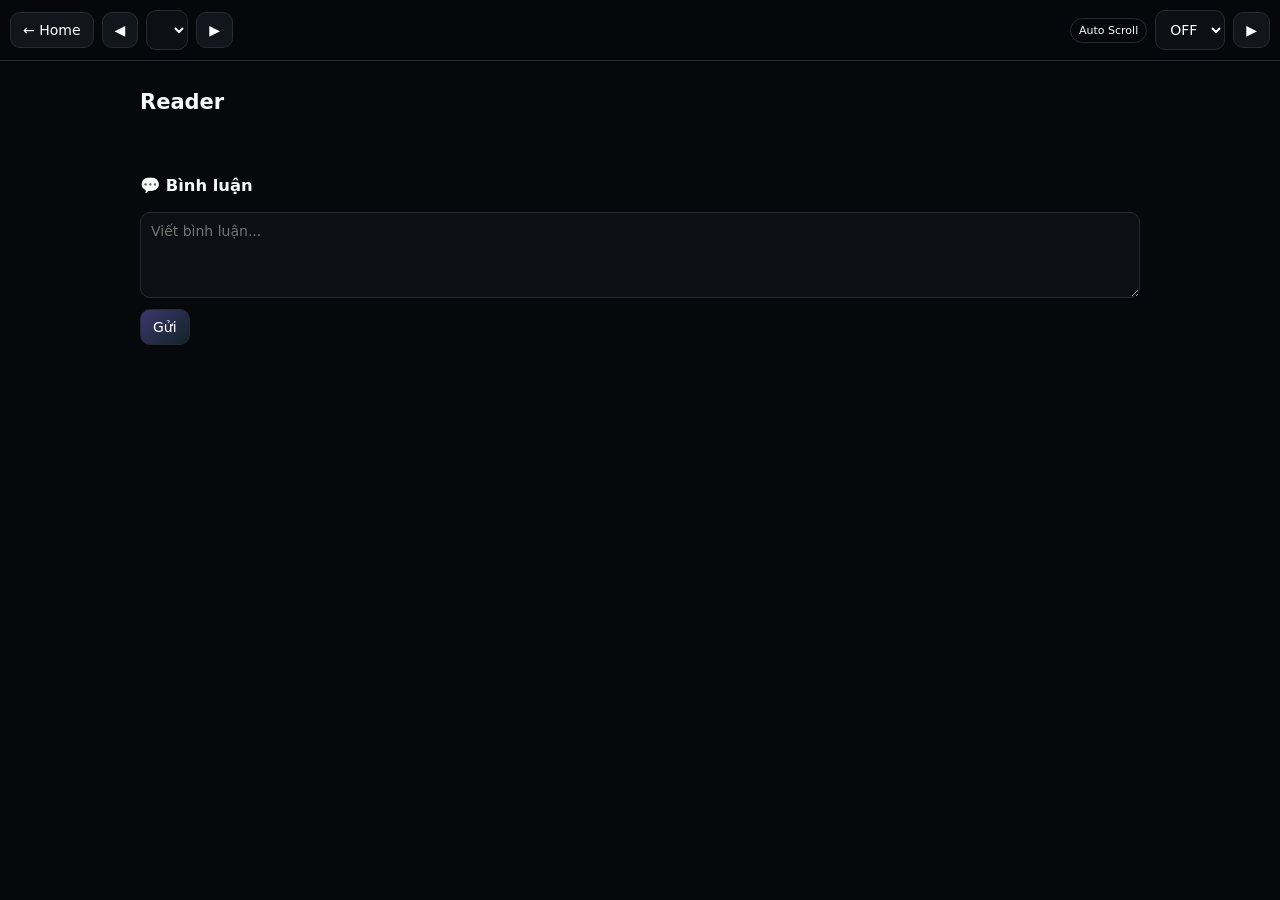
<file: reader.html>
<!doctype html><html lang="vi"><head><meta charset="utf-8"><meta name="viewport" content="width=device-width,initial-scale=1"><title>HiLiu_Q • Reader</title><style>:root{--bg:#07080b;--card:#11131a;--line:#252a35;--txt:#f7f8fb;--muted:#969cab;--a:#8d7bff}*{box-sizing:border-box}body{margin:0;color:var(--txt);background:var(--bg);font:14px system-ui}header{position:sticky;top:0;z-index:3;background:rgba(7,8,11,.9);backdrop-filter:blur(18px);border-bottom:1px solid var(--line);padding:10px;display:flex;gap:8px;align-items:center;justify-content:space-between}.bar{display:flex;gap:8px;align-items:center;flex-wrap:wrap}.input,button,select,textarea{font:inherit}.input,select,textarea{background:#0d0f14;color:#fff;border:1px solid var(--line);padding:10px;border-radius:10px}button{background:#12151b;color:#fff;border:1px solid var(--line);padding:9px 12px;border-radius:10px}.primary{background:linear-gradient(135deg,rgba(141,123,255,.4),rgba(91,230,255,.12))}.wrap{width:min(1000px,calc(100% - 20px));margin:auto}.pages img{display:block;width:100%;height:auto;margin:0 auto 4px;background:#0b0d12}.reader-top{padding:12px 0}.muted{color:var(--muted)}.comments{padding:16px 0 60px}.comment{padding:10px;border-bottom:1px solid var(--line)}.badge{padding:5px 8px;border-radius:999px;border:1px solid var(--line);font-size:11px}</style></head><body><header><div class="bar"><button onclick="location.href='/'">← Home</button><button id="prev">◀</button><select id="chapterSelect"></select><button id="next">▶</button></div><div class="bar"><span class="badge">Auto Scroll</span><select id="speed"><option value="0">OFF</option><option>1</option><option>2</option><option>3</option><option>4</option><option>5</option><option>6</option><option>7</option><option>8</option><option>9</option></select><button id="toggle">▶</button></div></header><div class="wrap"><div class="reader-top"><h2 id="title">Reader</h2><div class="muted" id="meta"></div></div><main id="pages" class="pages"></main><section class="comments"><h3>💬 Bình luận</h3><textarea id="commentInput" rows="4" style="width:100%" placeholder="Viết bình luận..."></textarea><button id="commentSend" class="primary" style="margin-top:8px">Gửi</button><div id="comments"></div></section></div><script>
const API=location.origin;let storyId=new URLSearchParams(location.search).get('story');let chapterId=new URLSearchParams(location.search).get('chapter');let story=null, chapters=[], timer=null;const $=s=>document.querySelector(s);async function j(u,o){const r=await fetch(API+u,{credentials:'include',...o});const b=await r.json();if(!r.ok)throw Error(b.message||'Lỗi');return b}
async function init(){if(!storyId&&chapterId){const c=await j('/api/chapters/'+chapterId);$('title').textContent=c.chapter.story_title;chapterId=c.chapter.id;await renderChapter(c.chapter)}else if(storyId){const s=await j('/api/stories/'+storyId);story=s.story;chapters=s.chapters;fillChapters();const c=chapterId?chapters.find(x=>String(x.id)===String(chapterId)):chapters[0];if(c) {chapterId=c.id;const d=await j('/api/chapters/'+c.id);renderChapter(d.chapter)}else $('meta').textContent='Chưa có chapter.'} }
function fillChapters(){const x=$('#chapterSelect');x.innerHTML=chapters.map(c=>`<option value="${c.id}">Chapter ${c.number} ${c.title||''}</option>`).join('');x.value=chapterId||chapters[0]?.id||'';x.onchange=()=>go(x.value)}async function go(id){chapterId=id;location.search='?story='+storyId+'&chapter='+id}async function renderChapter(ch){$('title').textContent=(story?.title||ch.story_title)+' — Chapter '+ch.number;$('meta').textContent=`${ch.image_count} ảnh`;$('#pages').innerHTML=ch.images.map((u,i)=>`<img loading="lazy" src="${u}" alt="${i+1}">`).join('');$('#prev').onclick=()=>move(-1);$('#next').onclick=()=>move(1);loadComments()}
function move(d){const i=chapters.findIndex(x=>String(x.id)===String(chapterId));const n=chapters[i+d];if(n)go(n.id)}
$('#toggle').onclick=()=>{if(timer){clearInterval(timer);timer=null;$('#toggle').textContent='▶'}else{const sp=Number($('#speed').value)||3;timer=setInterval(()=>scrollBy({top:Math.max(1,sp*1.8),behavior:'auto'}),30);$('#toggle').textContent='⏸'}};$('#speed').onchange=()=>{if(timer){clearInterval(timer);timer=null;$('#toggle').click()}};
async function loadComments(){if(!storyId)return;const b=await j('/api/comments?story_id='+storyId+'&chapter_id='+chapterId);$('#comments').innerHTML=b.comments.map(c=>`<div class="comment"><b>${c.username||'User'}</b><div class="muted">${escapeHtml(c.content)}</div></div>`).join('')}
$('#commentSend').onclick=async()=>{const content=$('#commentInput').value.trim();if(!content)return;try{await j('/api/comments',{method:'POST',headers:{'Content-Type':'application/json'},body:JSON.stringify({story_id:Number(storyId),chapter_id:Number(chapterId),content})});$('#commentInput').value='';loadComments()}catch(e){alert(e.message)}};function escapeHtml(s){return String(s).replace(/[&<>"']/g,m=>({'&':'&amp;','<':'&lt;','>':'&gt;','"':'&quot;',"'":'&#39;'}[m]))}init().catch(e=>alert(e.message));
</script></body></html>
</file>
